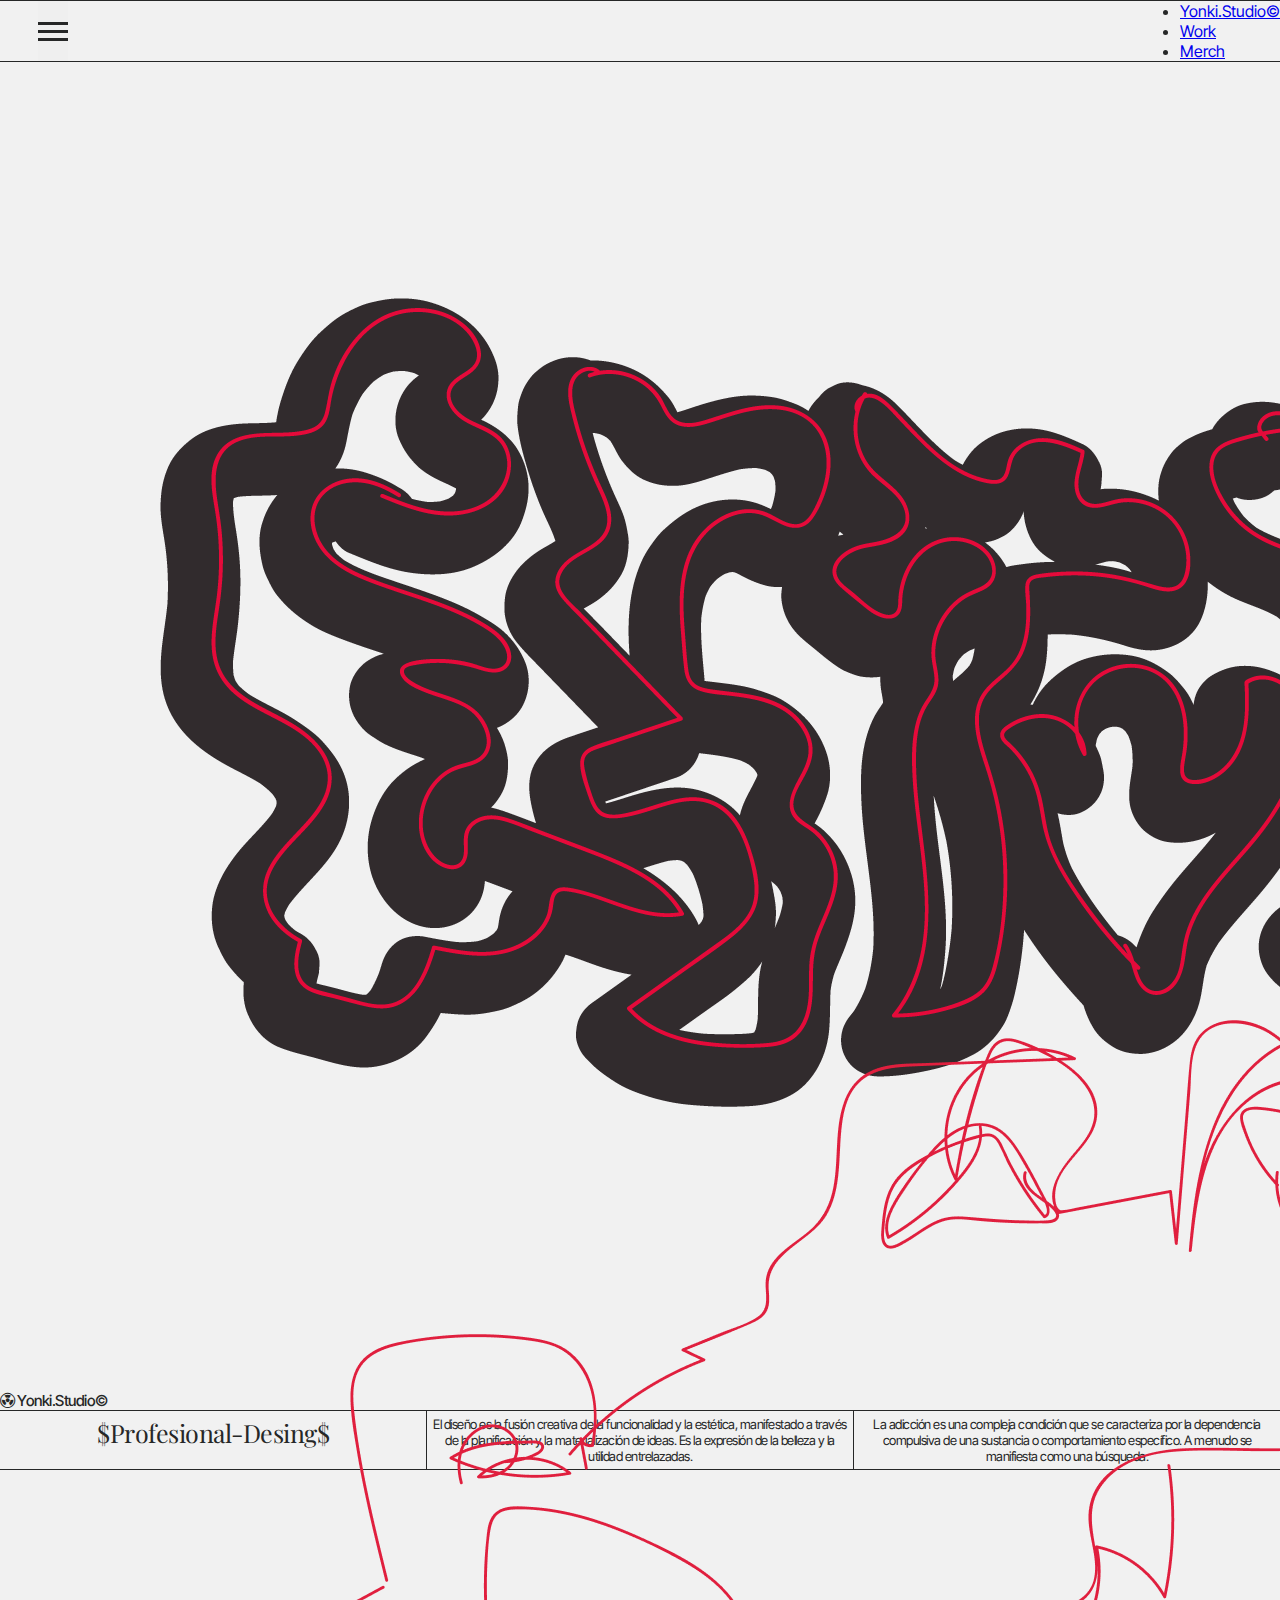
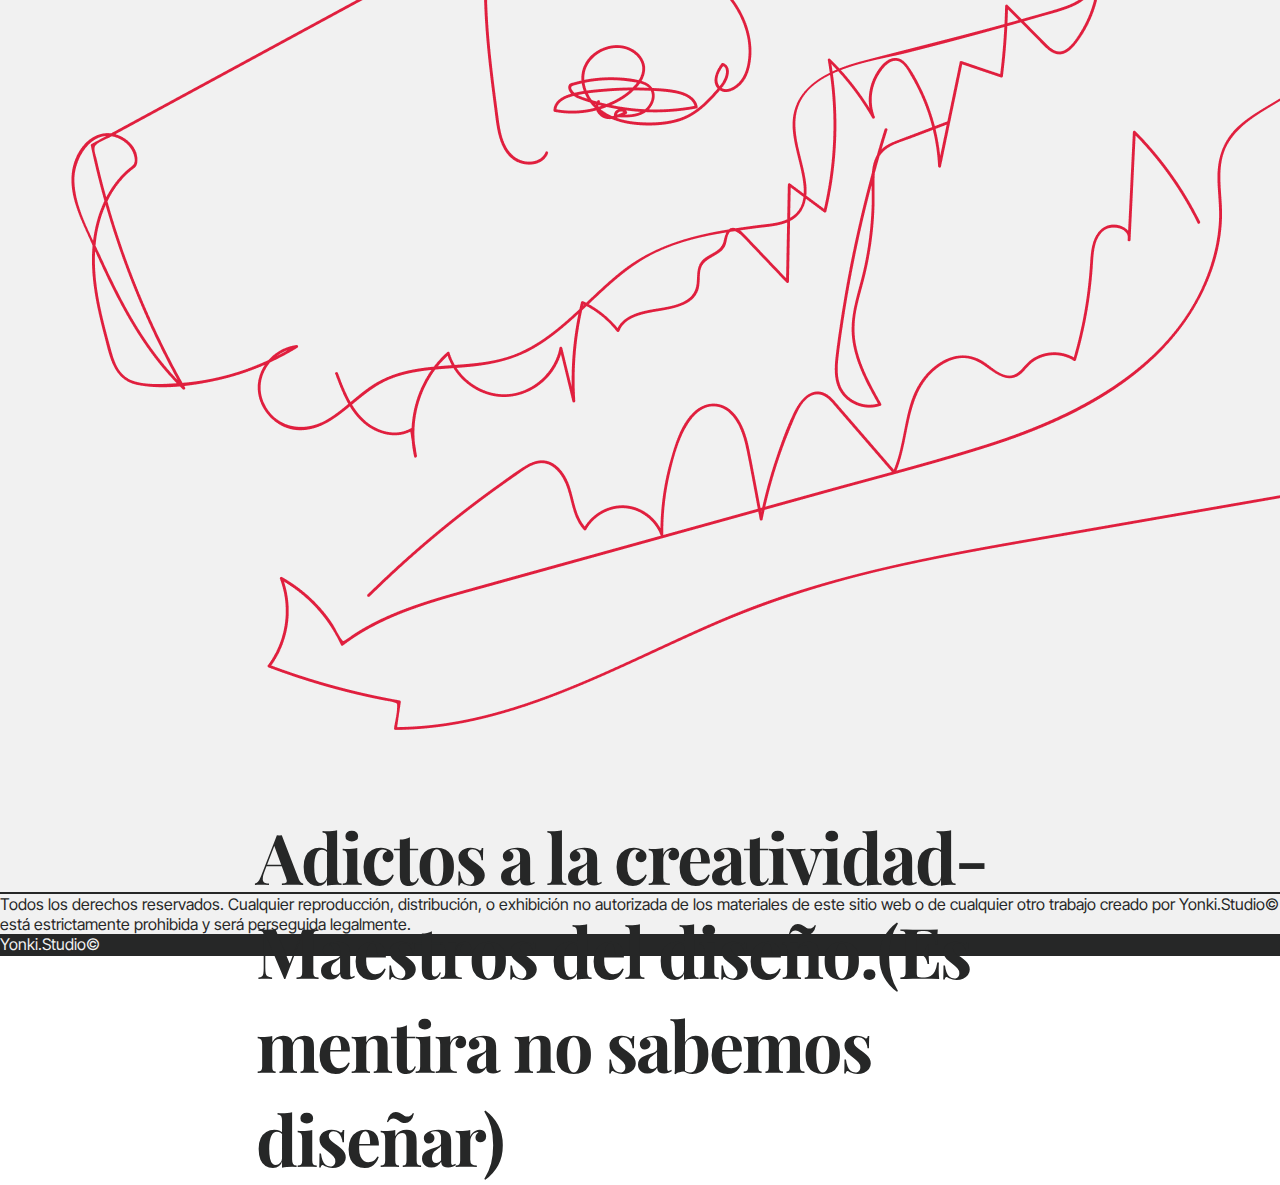
<file: index.html>
<!DOCTYPE html>
<html lang="es">

<head>
  <meta charset="UTF-8">
  <meta name="viewport" content="width=device-width, initial-scale=1.0">
  <title>Document</title>
  <link href="https://cdn.jsdelivr.net/npm/bootstrap@5.3.2/dist/css/bootstrap.min.css" rel="stylesheet"
    integrity="sha384-T3c6CoIi6uLrA9TneNEoa7RxnatzjcDSCmG1MXxSR1GAsXEV/Dwwykc2MPK8M2HN" crossorigin="anonymous">
  <link rel="stylesheet" href="Styles/styles.css">
  <link rel="stylesheet" href="https://cdn.jsdelivr.net/npm/bootstrap-icons@1.11.1/font/bootstrap-icons.css">
</head>

<body>

  <!-- MENÚ HAMBURGUESA -->
  <nav class="navbar navbar-expand-lg navbar-light bg-light fixed-top">
    <div class="container-fluid">
      <button class="navbar-toggler collapsed" type="button" data-bs-toggle="collapse"
        data-bs-target="#navbarSupportedContent" aria-controls="navbarSupportedContent" aria-expanded="false"
        aria-label="Toggle navigation">
        <span class="toggler-icon top-bar"></span>
        <span class="toggler-icon middle-bar"></span>
        <span class="toggler-icon bottom-bar"></span>
      </button>
      <div class="collapse navbar-collapse" id="navbarSupportedContent">
        <ul class="navbar-nav me-auto mb-2 mb-lg-0">
          <li class="nav-item">
            <a class="nav-link active" aria-current="page" href="index.html">Yonki.Studio©</a>
          </li>
          <li class="nav-item">
            <a class="nav-link active" aria-current="page" href="Work.html">Work</a>
          </li>
          <li class="nav-item">
            <a class="nav-link active" aria-current="page" href="Merch.html">Merch</a>
          </li>
        </ul>
      </div>
    </div>
  </nav>
  <!-- MENÚ HAMBURGUESA -->


  <header>

    <div>
      <img src="Imgs\Yonki.Studio_Mesa de trabajo 1.png" class="img-fluid" alt="">
    </div>
    <div>
      <h3 class="text-center">
        <i class="bi bi-radioactive"></i>
        Yonki.Studio©
      </h3>
    </div>
    <div class="container-fluid infoheader">
      <div class="box box1">$Profesional-Desing$</div>
      <div class="box box3">
        El diseño es la fusión creativa de la funcionalidad y la estética, manifestado a través de la planificación y la
        materialización de ideas. Es la expresión de la belleza y la utilidad entrelazadas.</div>
      <div class="box box2">
        La adicción es una compleja condición que se caracteriza por la dependencia compulsiva de una sustancia o
        comportamiento específico. A menudo se manifiesta como una búsqueda.</div>
    </div>
  </header>
  <section class="Slogan">
    <img src="Imgs/Crocodile.png" class="img-fluid" alt="">
    <h1 class="text-center">Adictos a la creatividad-Maestros del diseño.(Es mentira no sabemos diseñar)</h1>
  </section>

  <footer>
    <footer class="text-center">

      <div class="container p-4 pb-0">

        <section class="interiorfooter">
          <p class="d-flex justify-content-center align-items-center">
            <span class="me-3">Todos los derechos reservados. Cualquier reproducción, distribución, o exhibición no
              autorizada de los materiales de este sitio web o de cualquier otro trabajo creado por Yonki.Studio© está
              estrictamente prohibida y será perseguida legalmente.</span>
          </p>
        </section>

      </div>
      <div class="text-center p-3 footer2">
        Yonki.Studio©
      </div>

    </footer>

  </footer>
  <script src="https://cdn.jsdelivr.net/npm/bootstrap@5.3.2/dist/js/bootstrap.bundle.min.js"
    integrity="sha384-C6RzsynM9kWDrMNeT87bh95OGNyZPhcTNXj1NW7RuBCsyN/o0jlpcV8Qyq46cDfL"
    crossorigin="anonymous"></script>
</body>

</html>
</file>
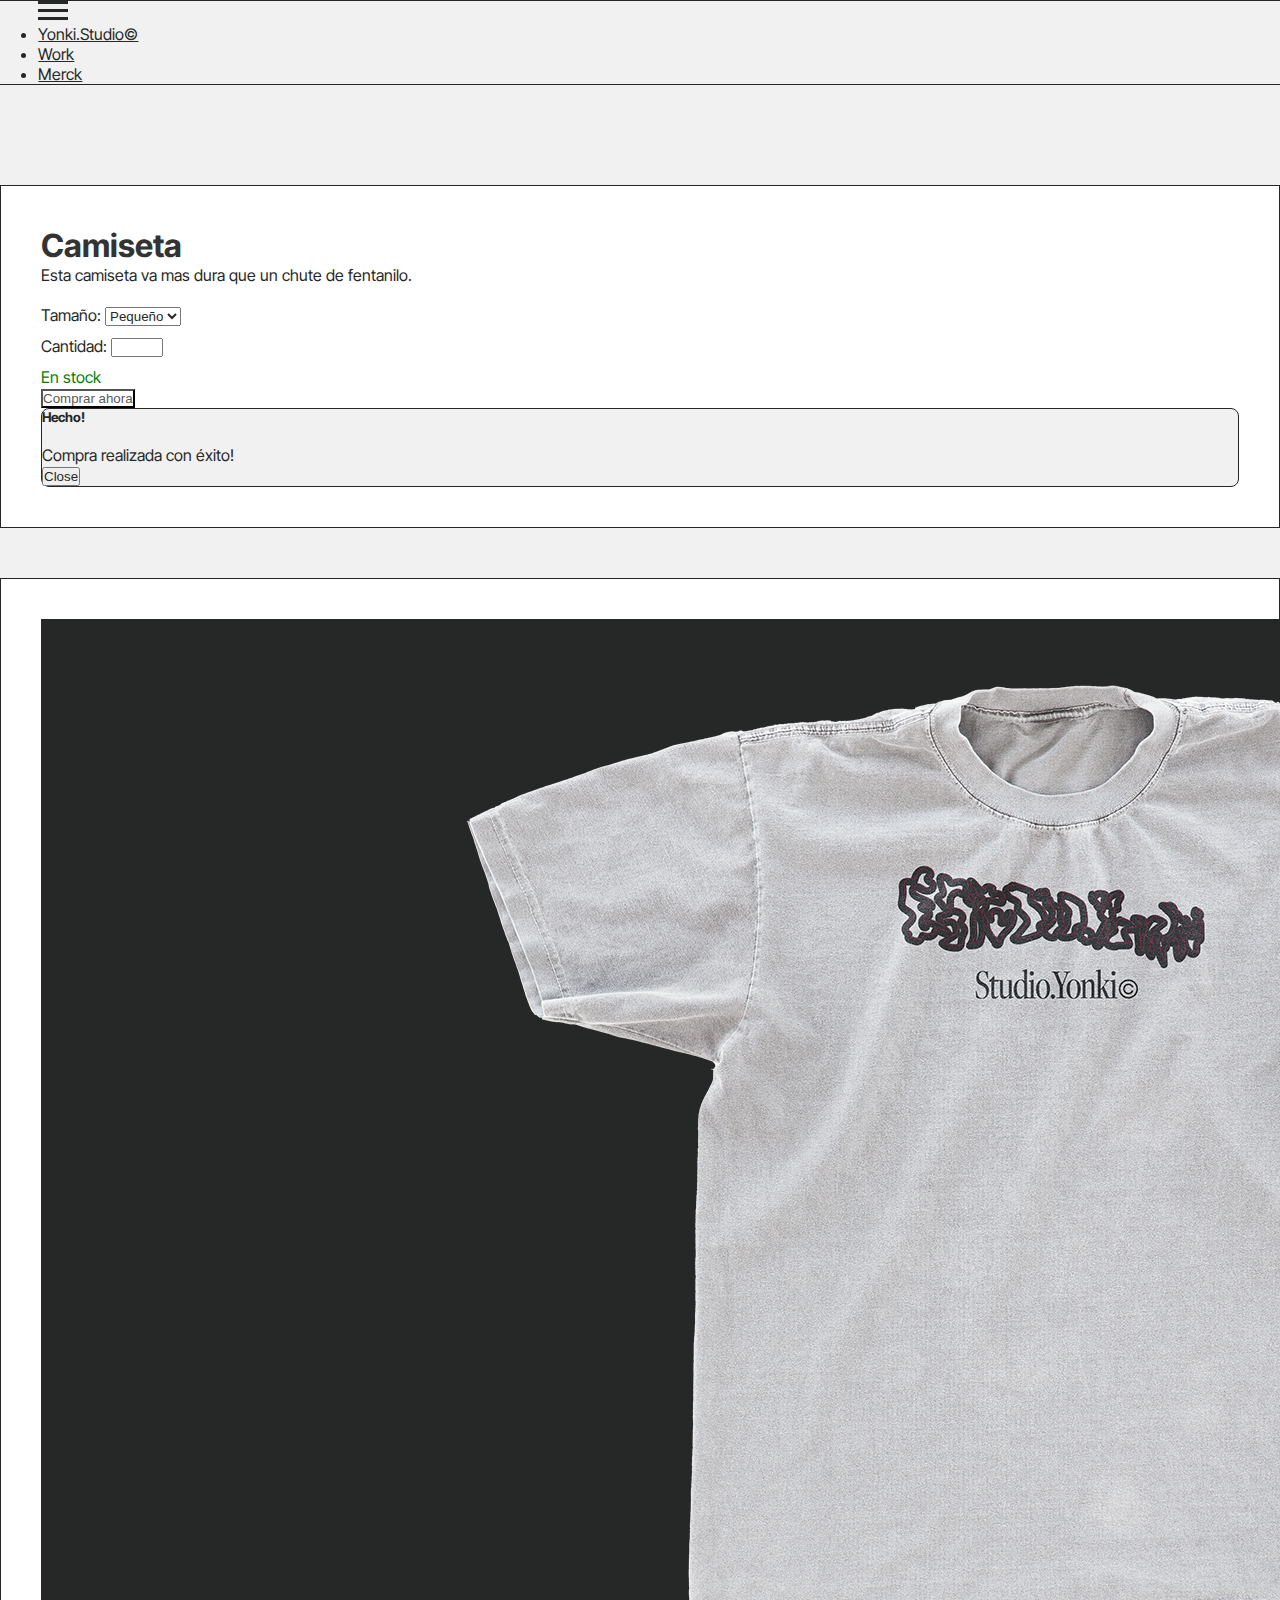
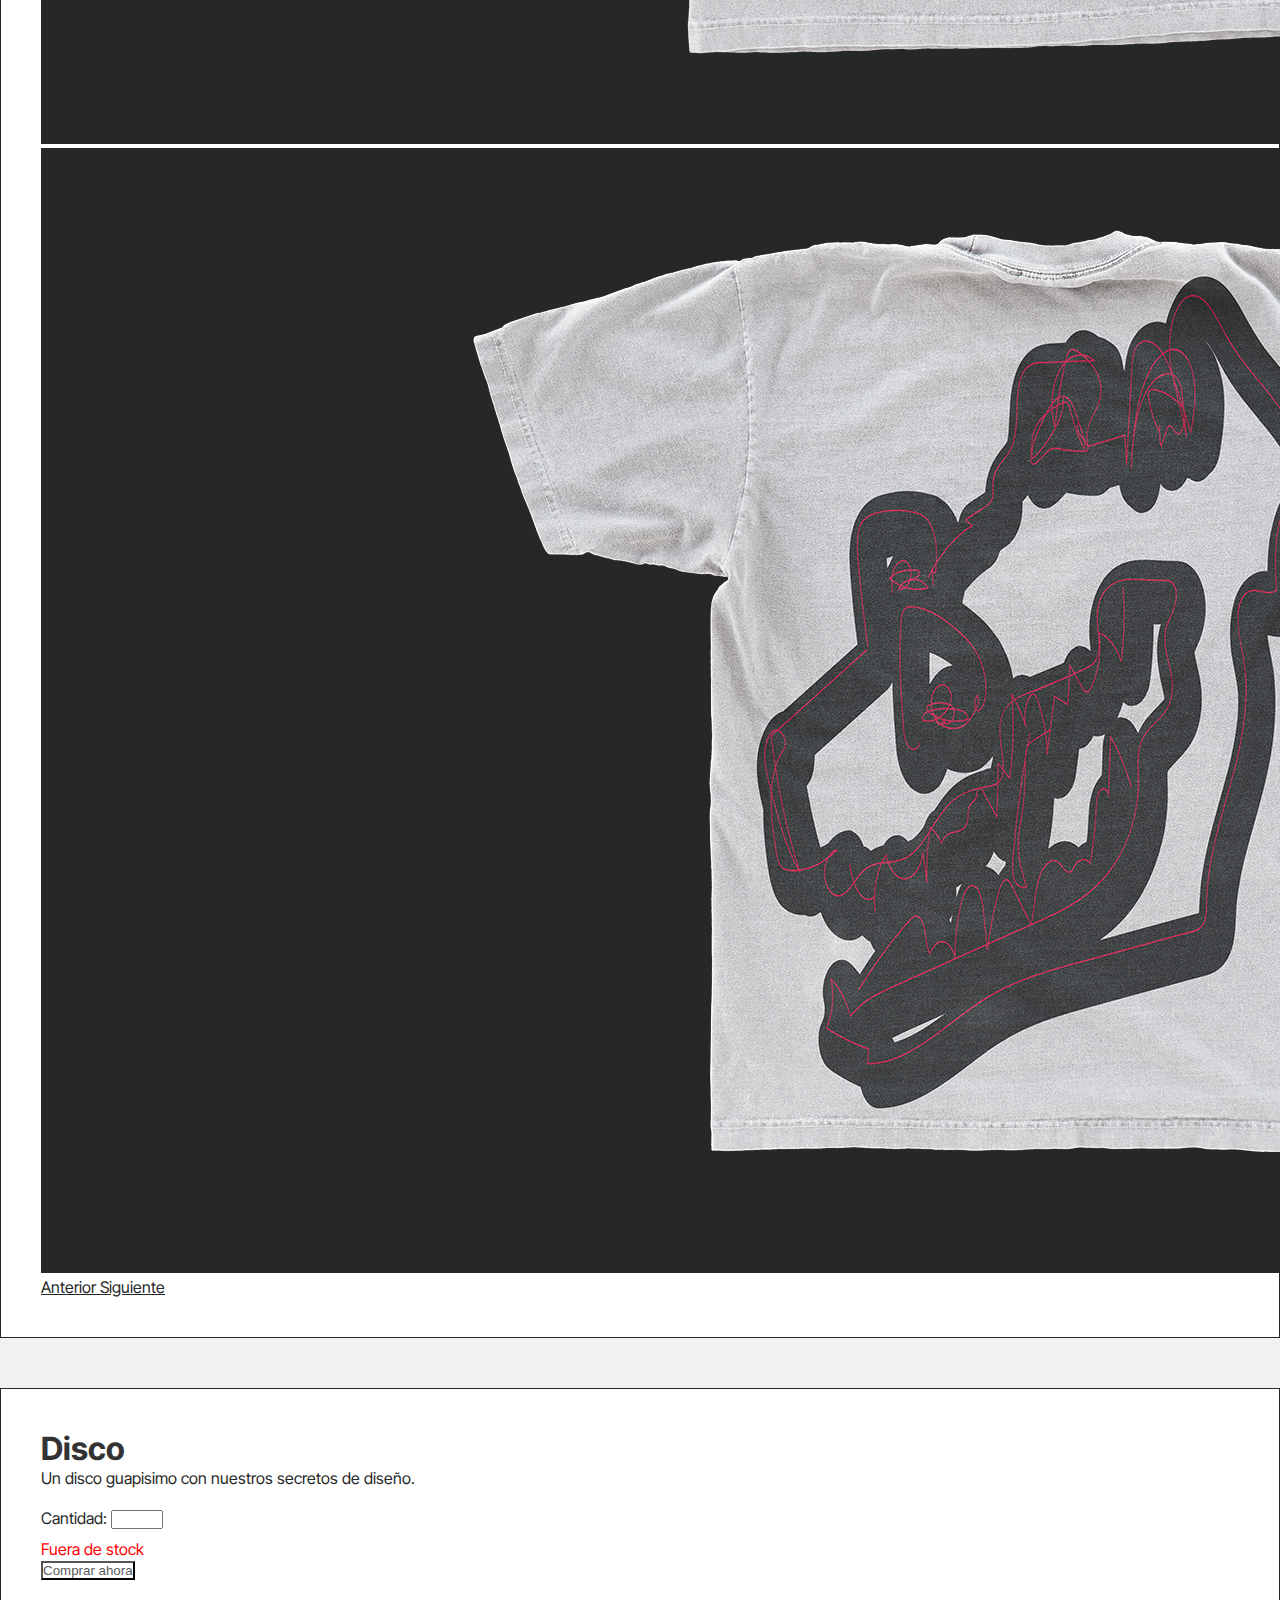
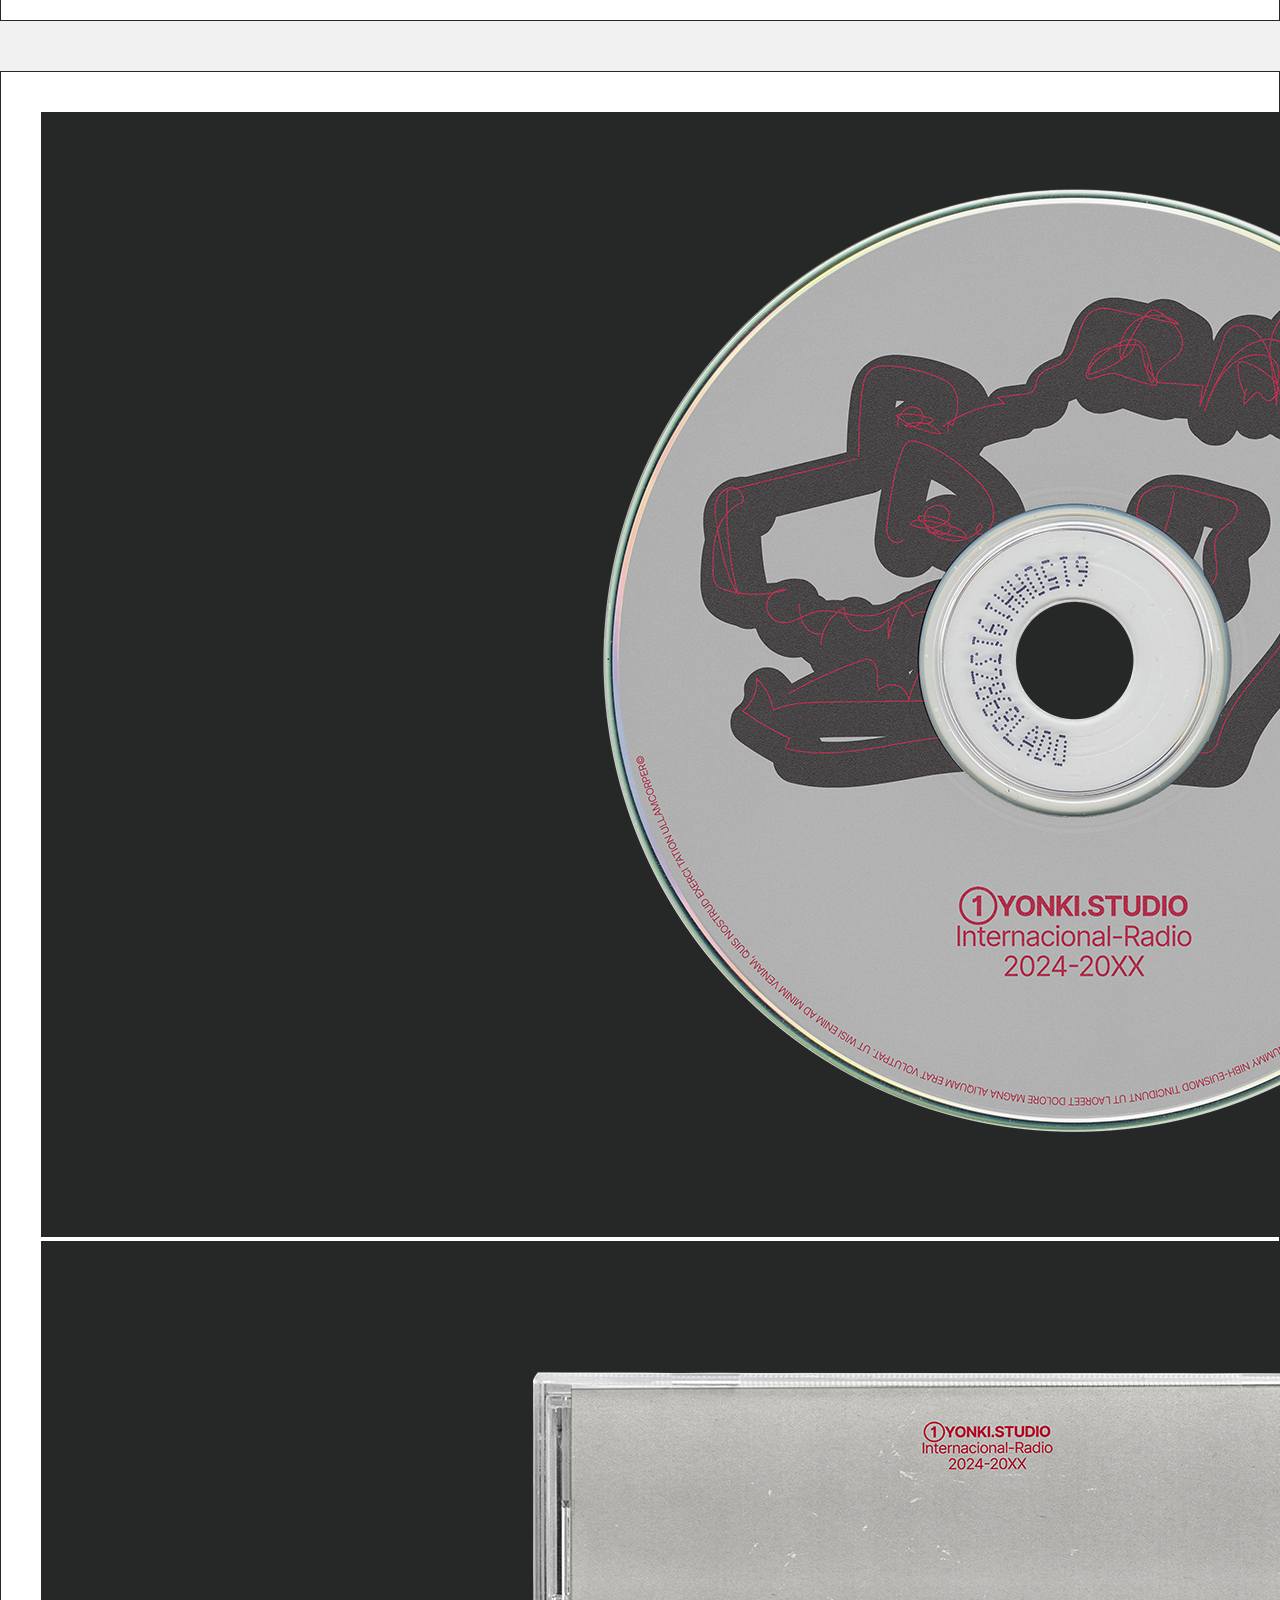
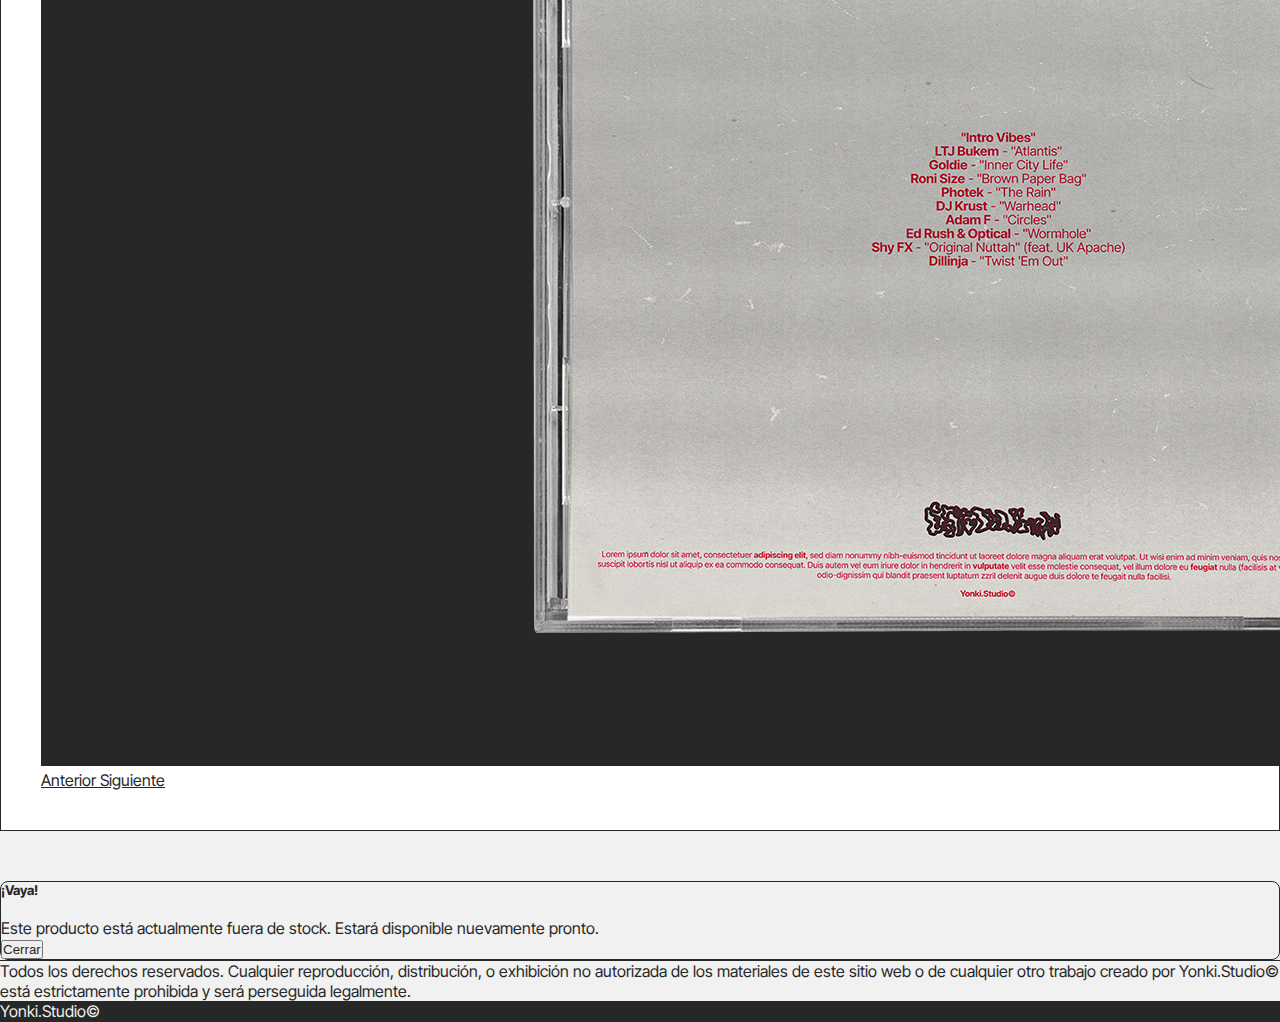
<file: Merch.html>
<!DOCTYPE html>
<html lang="es">

<head>
    <meta charset="UTF-8">
    <meta name="viewport" content="width=device-width, initial-scale=1.0">
    <title>Document</title>
    <link href="https://cdn.jsdelivr.net/npm/bootstrap@5.3.2/dist/css/bootstrap.min.css" rel="stylesheet"
        integrity="sha384-T3c6CoIi6uLrA9TneNEoa7RxnatzjcDSCmG1MXxSR1GAsXEV/Dwwykc2MPK8M2HN" crossorigin="anonymous">
    <link rel="stylesheet" href="Styles/Merch.css">
    <link rel="stylesheet" href="https://cdn.jsdelivr.net/npm/bootstrap-icons@1.11.1/font/bootstrap-icons.css">
</head>

<body>
    <!-- MENÚ HAMBURGUESA -->
    <nav class="navbar navbar-expand-lg navbar-light bg-light fixed-top">
        <div class="container-fluid">
            <button class="navbar-toggler collapsed" type="button" data-bs-toggle="collapse"
                data-bs-target="#navbarSupportedContent" aria-controls="navbarSupportedContent" aria-expanded="false"
                aria-label="Toggle navigation">
                <span class="toggler-icon top-bar"></span>
                <span class="toggler-icon middle-bar"></span>
                <span class="toggler-icon bottom-bar"></span>
            </button>
            <div class="collapse navbar-collapse" id="navbarSupportedContent">
                <ul class="navbar-nav me-auto mb-2 mb-lg-0">
                    <li class="nav-item">
                        <a class="nav-link active" aria-current="page" href="index.html">Yonki.Studio©</a>
                    </li>
                    <li class="nav-item">
                        <a class="nav-link active" aria-current="page" href="work.html">Work</a>
                    </li>
                    <li class="nav-item">
                        <a class="nav-link active" aria-current="page" href="Merch.html">Merck</a>
                    </li>
                </ul>
            </div>
        </div>
    </nav>
    <!-- MENÚ HAMBURGUESA -->

    <header>
        <div class="container mt-5">
            <div class="row flex-column-reverse flex-lg-row">
                <div class="col-lg-6 col-md-12">
                    <!-- camiseta -->
                    <h2>Camiseta</h2>

                    <!-- Descripción del producto -->
                    <div class="product-description">
                        <p>Esta camiseta va mas dura que un chute de fentanilo.</p>
                    </div>

                    <!-- Selector de talla -->
                    <div class="size-picker mb-3">
                        <label for="size">Tamaño:</label>
                        <select id="size" name="size" class="form-select">
                            <option value="small">Pequeño</option>
                            <option value="medium">Mediano</option>
                            <option value="large">Grande</option>
                        </select>
                    </div>

                    <!-- Entrada de cantidad -->
                    <div class="quantity-input mb-3">
                        <label for="quantity">Cantidad:</label>
                        <input type="number" id="quantity" name="quantity" min="1" max="10" class="form-control">
                    </div>

                    <!-- Información stock -->
                    <div class="in-stock mb-3">
                        <p>En stock</p>
                    </div>

                    <div class="button">
                        <!-- Boton -->
                        <button type="button" class="btn btn-primary"> Comprar ahora</button>
                    </div>

                    <!-- Modal -->
                    <div class="modal fade" id="myModal" tabindex="-1" aria-labelledby="exampleModalLabel"
                        aria-hidden="true">
                        <div class="modal-dialog">
                            <div class="modal-content">
                                <div class="modal-header">
                                    <h5 class="modal-title" id="exampleModalLabel">Hecho!</h5>
                                    <button type="button" class="btn-close" data-bs-dismiss="modal"
                                        aria-label="Close"></button>
                                </div>
                                <div class="modal-body">
                                    Compra realizada con éxito!
                                </div>
                                <div class="modal-footer">
                                    <button type="button" class="btn btn-secondary"
                                        data-bs-dismiss="modal">Close</button>
                                </div>
                            </div>
                        </div>
                    </div>
                </div>
                <div class="col-lg-6 col-md-12 order-1 order-lg-2">
                    <!-- Galería de productos -->
                    <div id="myCarousel" class="carousel slide" data-bs-ride="carousel">
                        <div class="carousel-inner">
                            <div class="carousel-item active">
                                <img src="Imgs\Merch\Camiseta_Merch_Espalda.png" class="d-block w-100    mx-auto"
                                    alt="...">
                            </div>
                            <div class="carousel-item">
                                <img src="Imgs\Merch\Camiseta_Merch_Frente.png" class="d-block w-100 mx-auto" alt="...">
                            </div>
                        </div>
                        <a class="carousel-control-prev" href="#myCarousel" role="button" data-bs-slide="prev">
                            <span class="carousel-control-prev-icon" aria-hidden="true"></span>
                            <span class="visually-hidden">Anterior</span>
                        </a>
                        <a class="carousel-control-next" href="#myCarousel" role="button" data-bs-slide="next">
                            <span class="carousel-control-next-icon" aria-hidden="true"></span>
                            <span class="visually-hidden">Siguiente</span>
                        </a>
                    </div>
                </div>
            </div>

            <!--disco -->
            <div class="row flex-column-reverse flex-lg-row">
                <div class="col-lg-6 col-md-12">

                    <h2 class="product-title">Disco</h2>

                    <div class="product-description">
                        <p>Un disco guapisimo con nuestros secretos de diseño.</p>
                    </div>

                    <!-- Entrada de cantidad -->
                    <div class="quantity-input mb-3">
                        <label for="quantity2">Cantidad:</label>
                        <input type="number" id="quantity2" name="quantity2" min="1" max="10" class="form-control">
                    </div>

                    <div class="out-stock mb-3">
                        <p>Fuera de stock</p>
                    </div>


                    <button type="button" class="btn btn-primary" id="buyNowButton2">Comprar ahora</button>

                </div>

                <div class="col-lg-6 col-md-12">
                    <!-- Carousel -->
                    <div id="myCarousel2" class="carousel slide" data-bs-ride="carousel">
                        <div class="carousel-inner">
                            <div class="carousel-item active">
                                <img src="Imgs\Merch\Work_01_01.png" class="d-block w-100 mx-auto" alt="...">
                            </div>
                            <div class="carousel-item">
                                <img src="Imgs\Merch\Merch_Disco_Carcasa.png" class="d-block w-100 mx-auto" alt="...">
                            </div>
                        </div>
                        <a class="carousel-control-prev" href="#myCarousel2" role="button" data-bs-slide="prev">
                            <span class="carousel-control-prev-icon" aria-hidden="true"></span>
                            <span class="visually-hidden">Anterior</span>
                        </a>
                        <a class="carousel-control-next" href="#myCarousel2" role="button" data-bs-slide="next">
                            <span class="carousel-control-next-icon" aria-hidden="true"></span>
                            <span class="visually-hidden">Siguiente</span>
                        </a>
                    </div>
                </div>

                <!-- MODAL DISCO -->
                <div class="modal fade" id="discoModal" tabindex="-1" aria-labelledby="discoModalLabel"
                    aria-hidden="true">
                    <div class="modal-dialog">
                        <div class="modal-content">
                            <div class="modal-header">
                                <h5 class="modal-title" id="discoModalLabel">¡Vaya!</h5>
                                <button type="button" class="btn-close" data-bs-dismiss="modal"
                                    aria-label="Close"></button>
                            </div>
                            <div class="modal-body">
                                Este producto está actualmente fuera de stock. Estará disponible nuevamente pronto.
                            </div>
                            <div class="modal-footer">
                                <button type="button" class="btn btn-secondary" data-bs-dismiss="modal">Cerrar</button>
                            </div>
                        </div>
                    </div>
                </div>



            </div>
    </header>






    <footer class="text-center">
        <div class="container p-4 pb-0">
            <section class="">
                <p class="d-flex justify-content-center align-items-center">
                    <span class="me-3">Todos los derechos reservados. Cualquier reproducción, distribución, o exhibición
                        no
                        autorizada de los materiales de este sitio web o de cualquier otro trabajo creado por
                        Yonki.Studio© está
                        estrictamente prohibida y será perseguida legalmente.</span>
                </p>
            </section>
        </div>

        <div class="text-center p-3 footer2">
            Yonki.Studio©
        </div>
    </footer>


    <script src="https://cdn.jsdelivr.net/npm/bootstrap@5.3.2/dist/js/bootstrap.bundle.min.js"
        integrity="sha384-C6RzsynM9kWDrMNeT87bh95OGNyZPhcTNXj1NW7RuBCsyN/o0jlpcV8Qyq46cDfL"
        crossorigin="anonymous"></script>
    <script src="js/merch.js"></script>
</body>

</html>
</file>
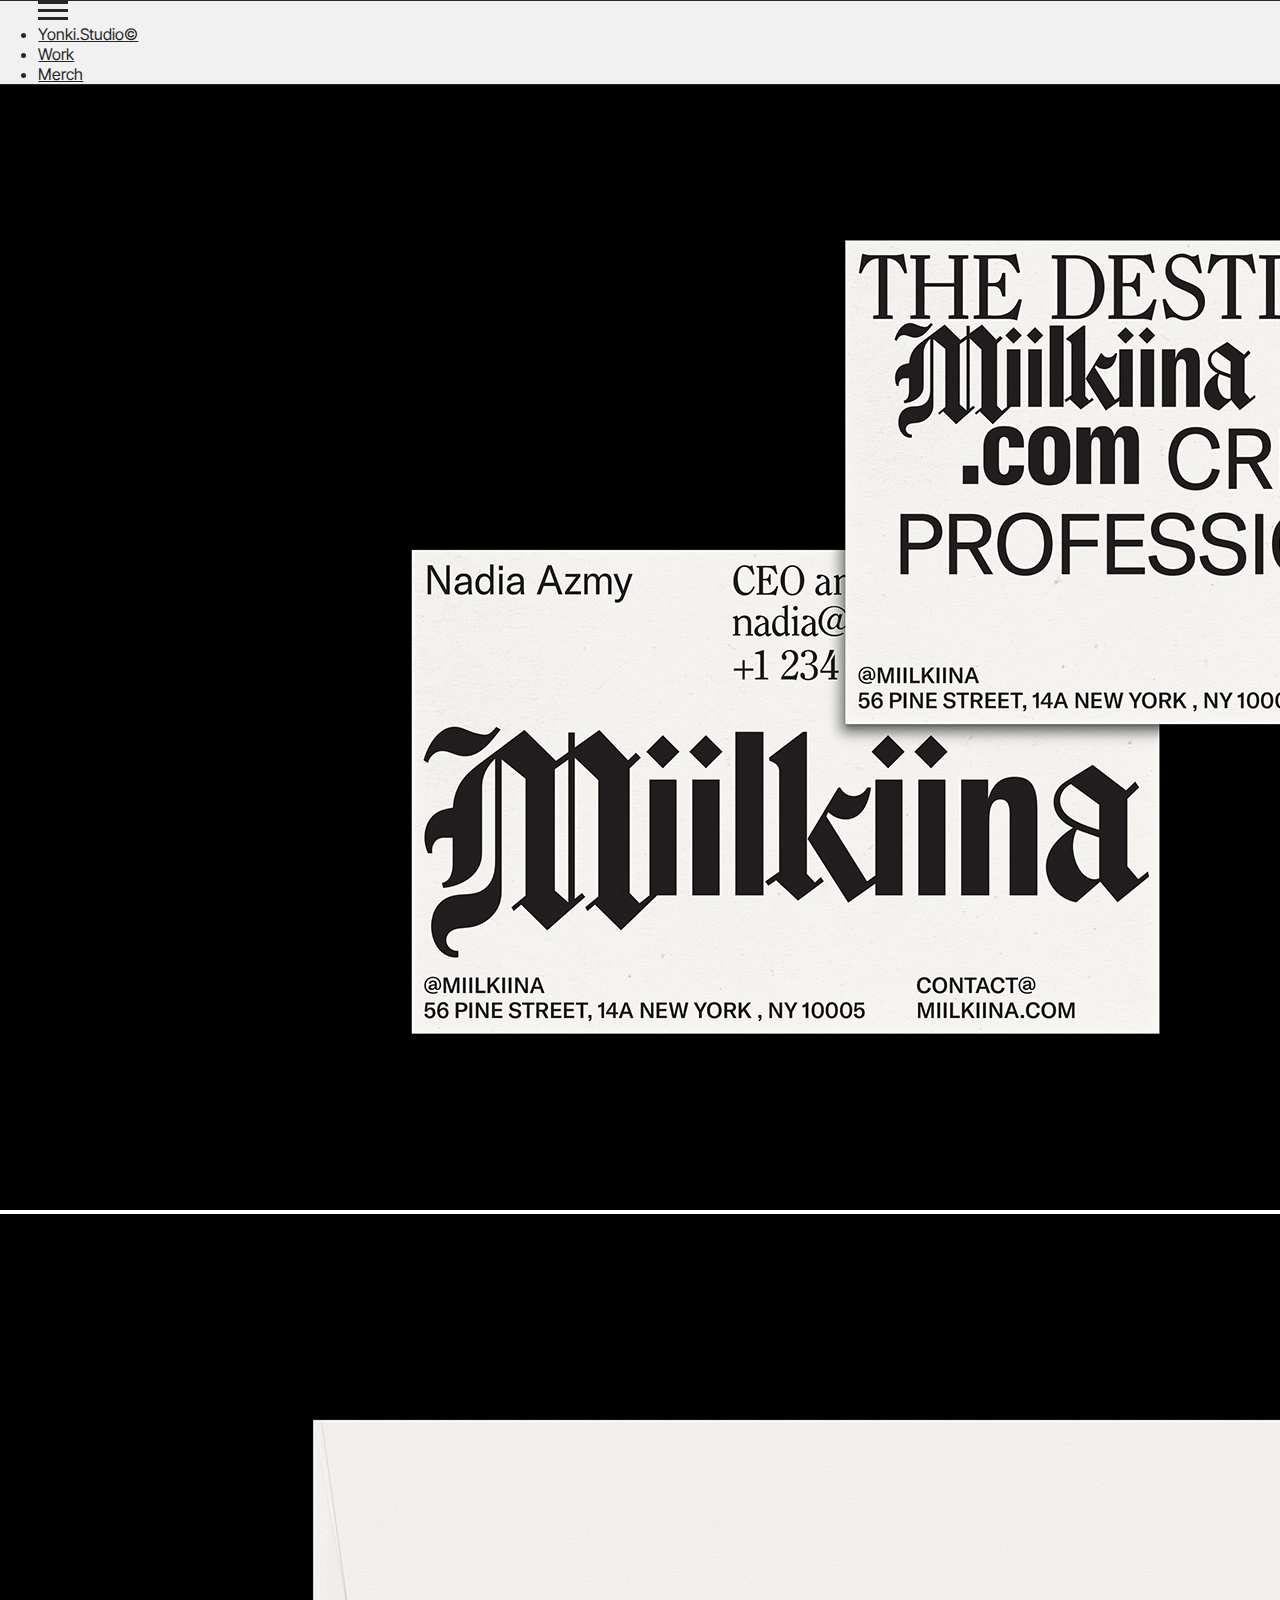
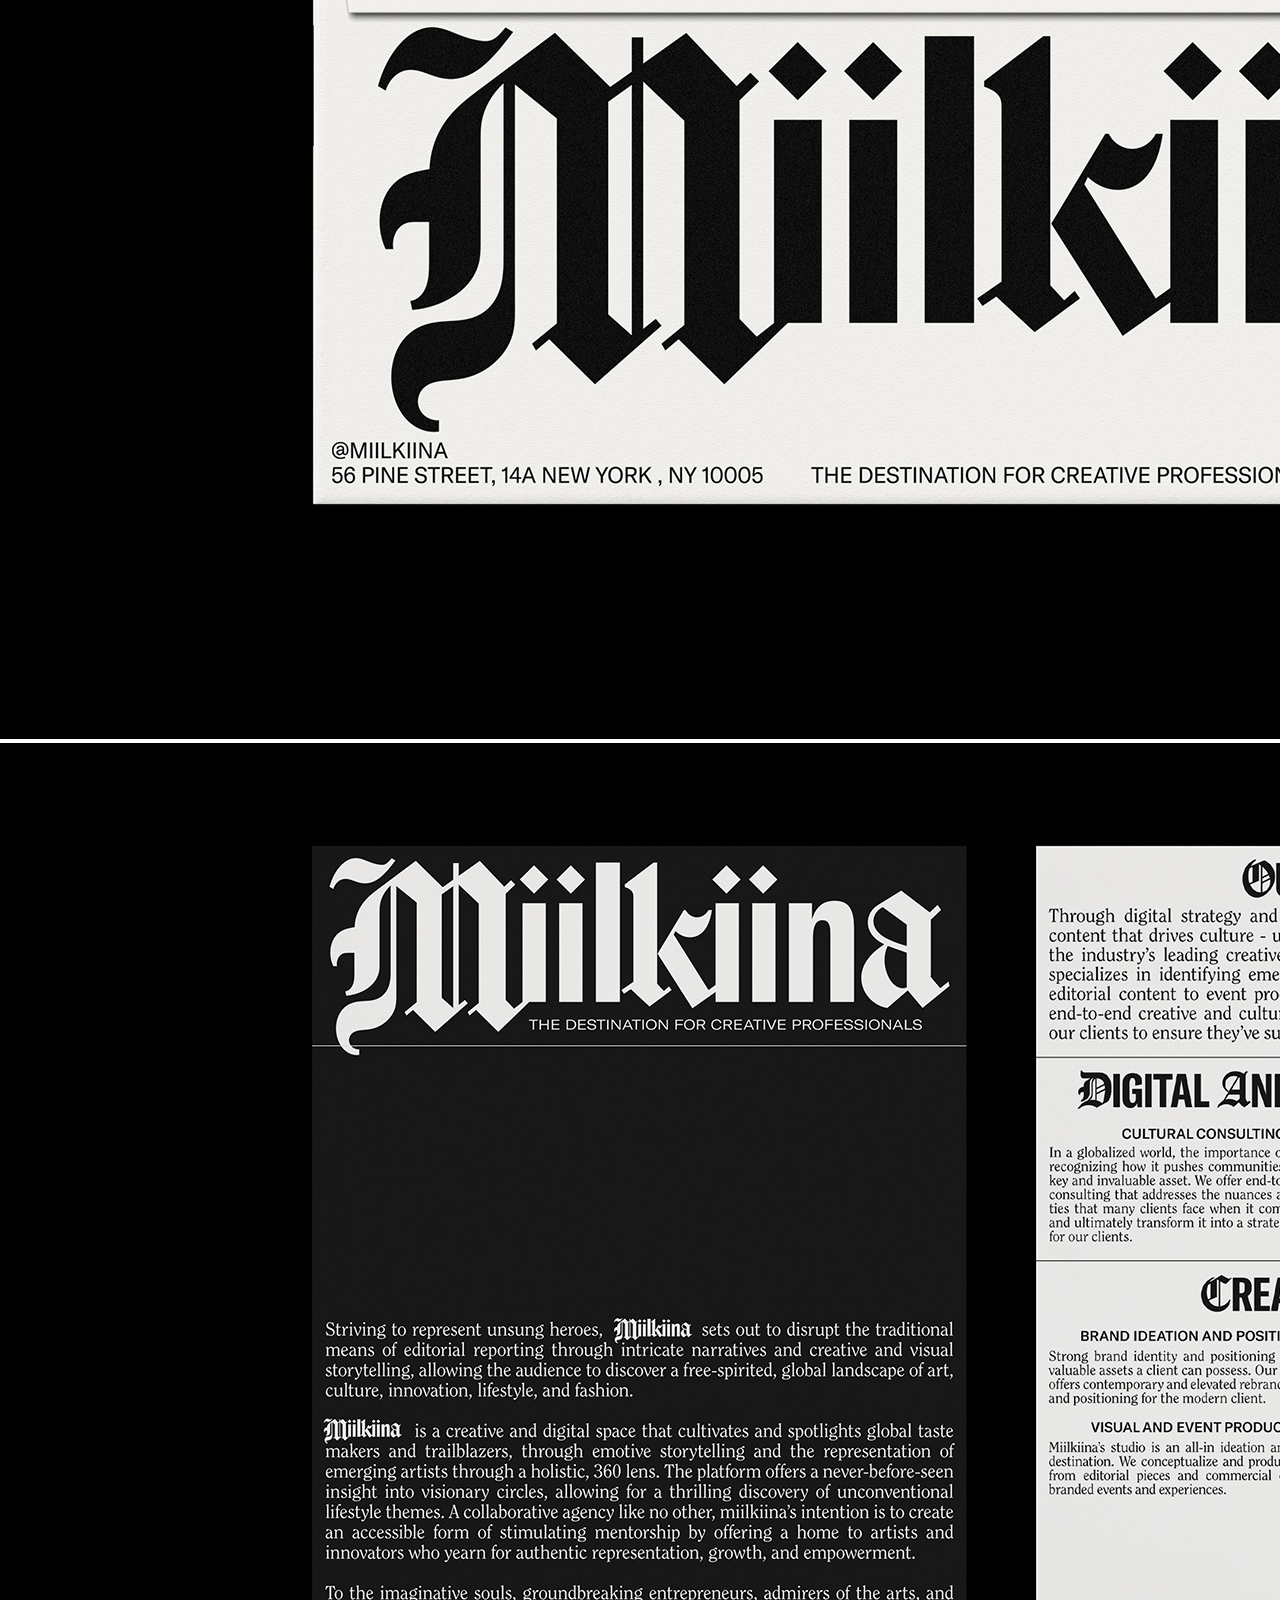
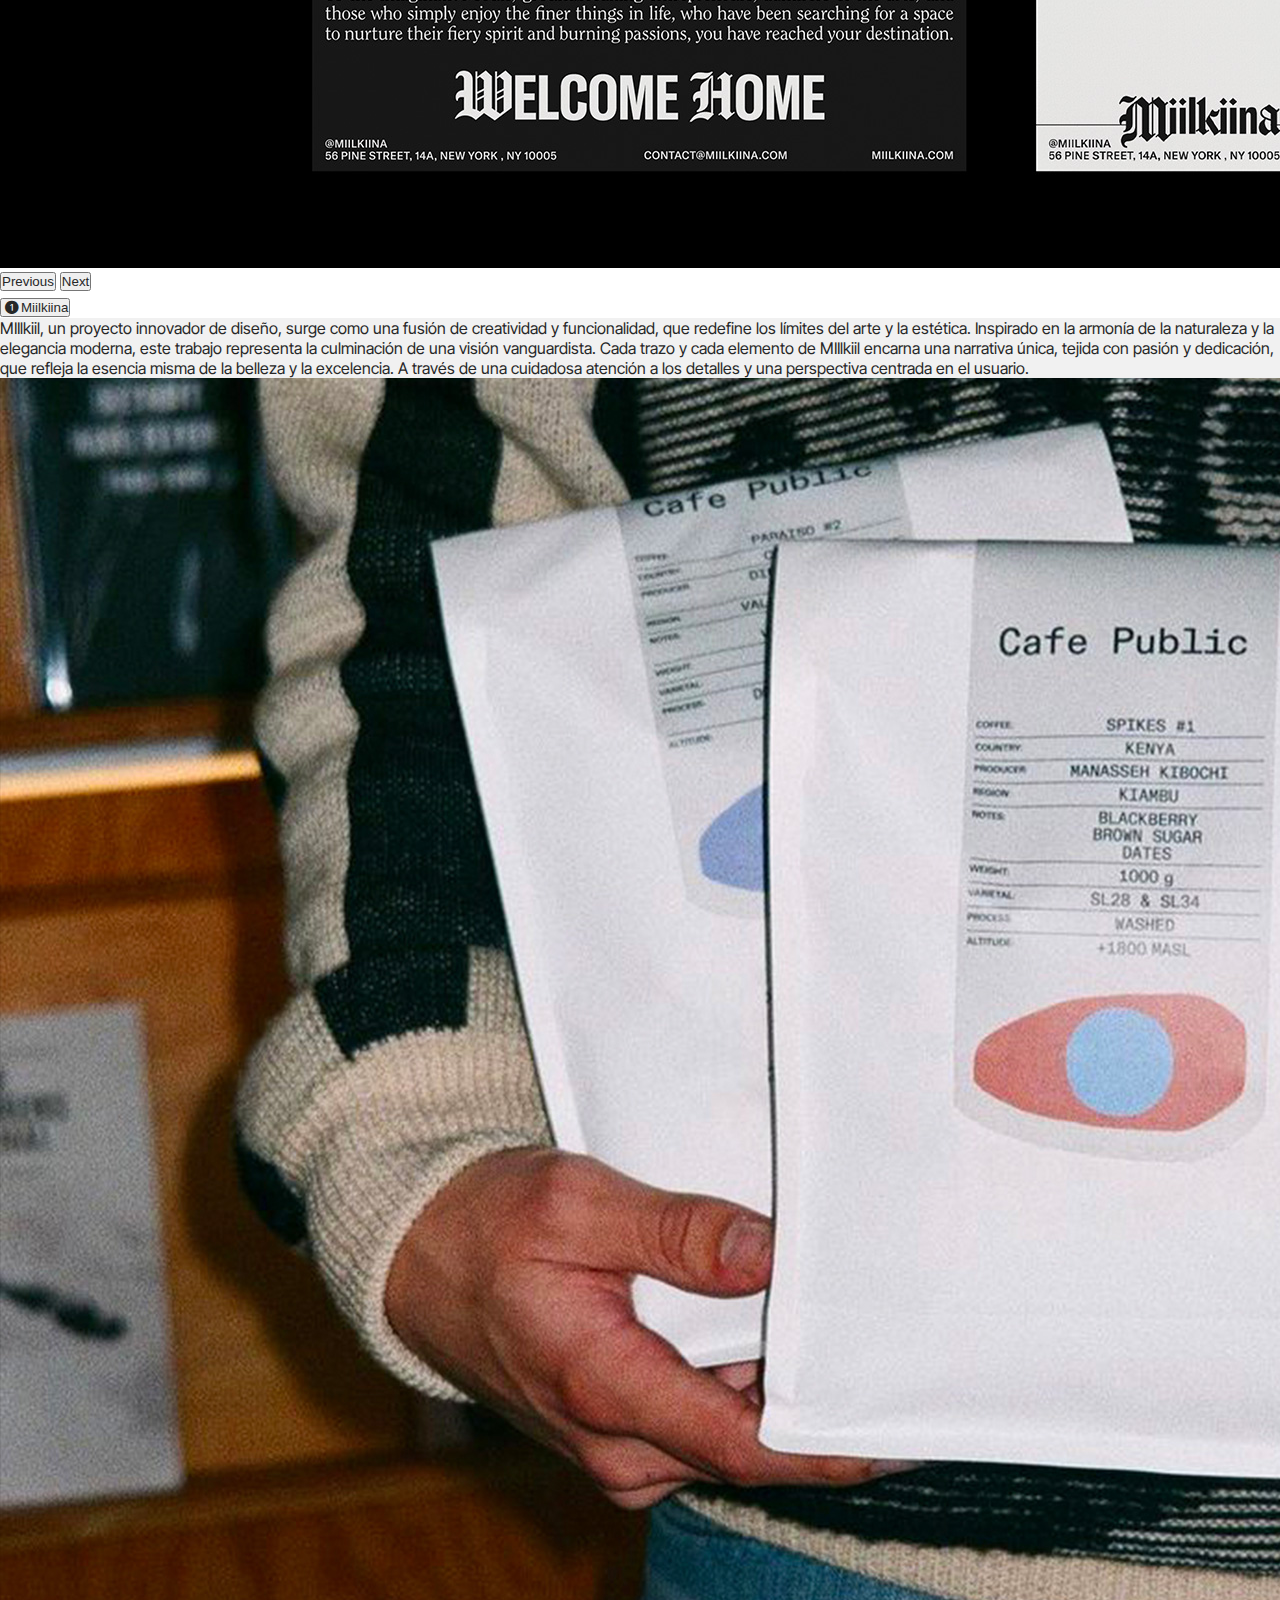
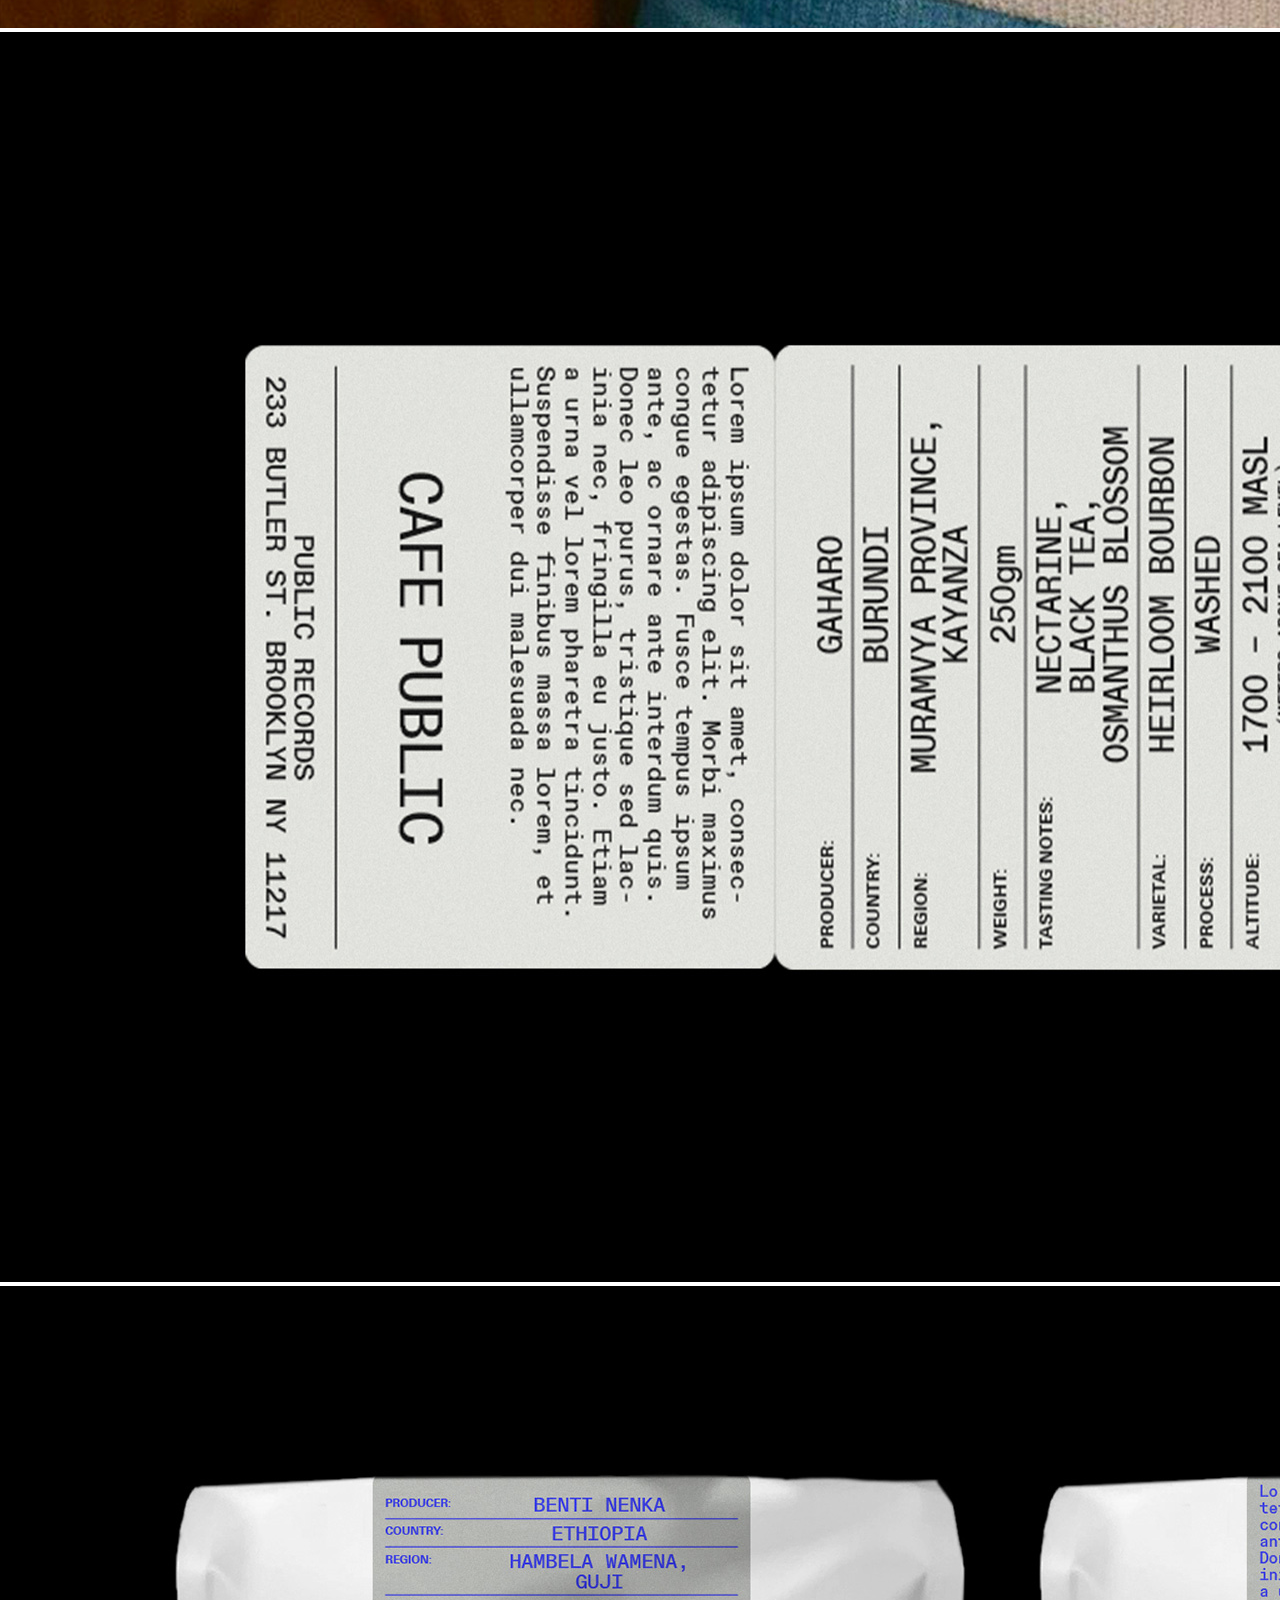
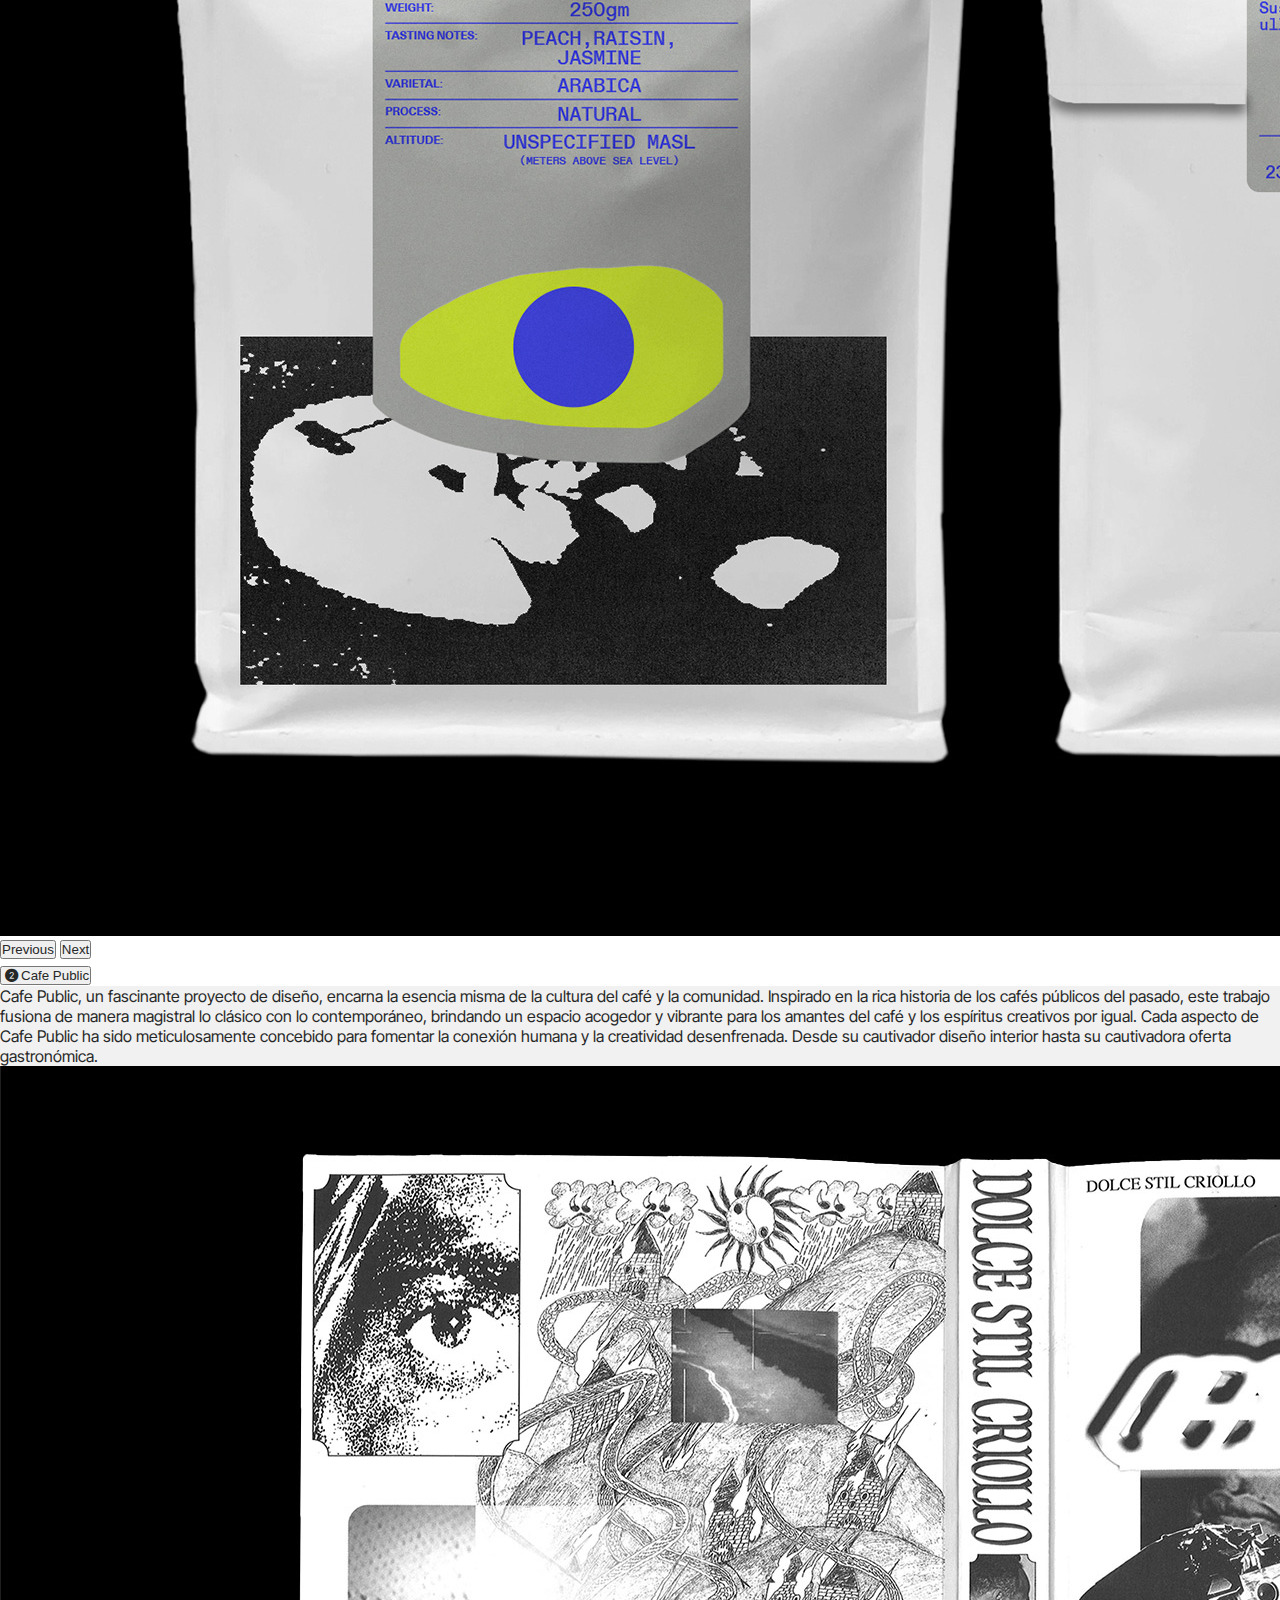
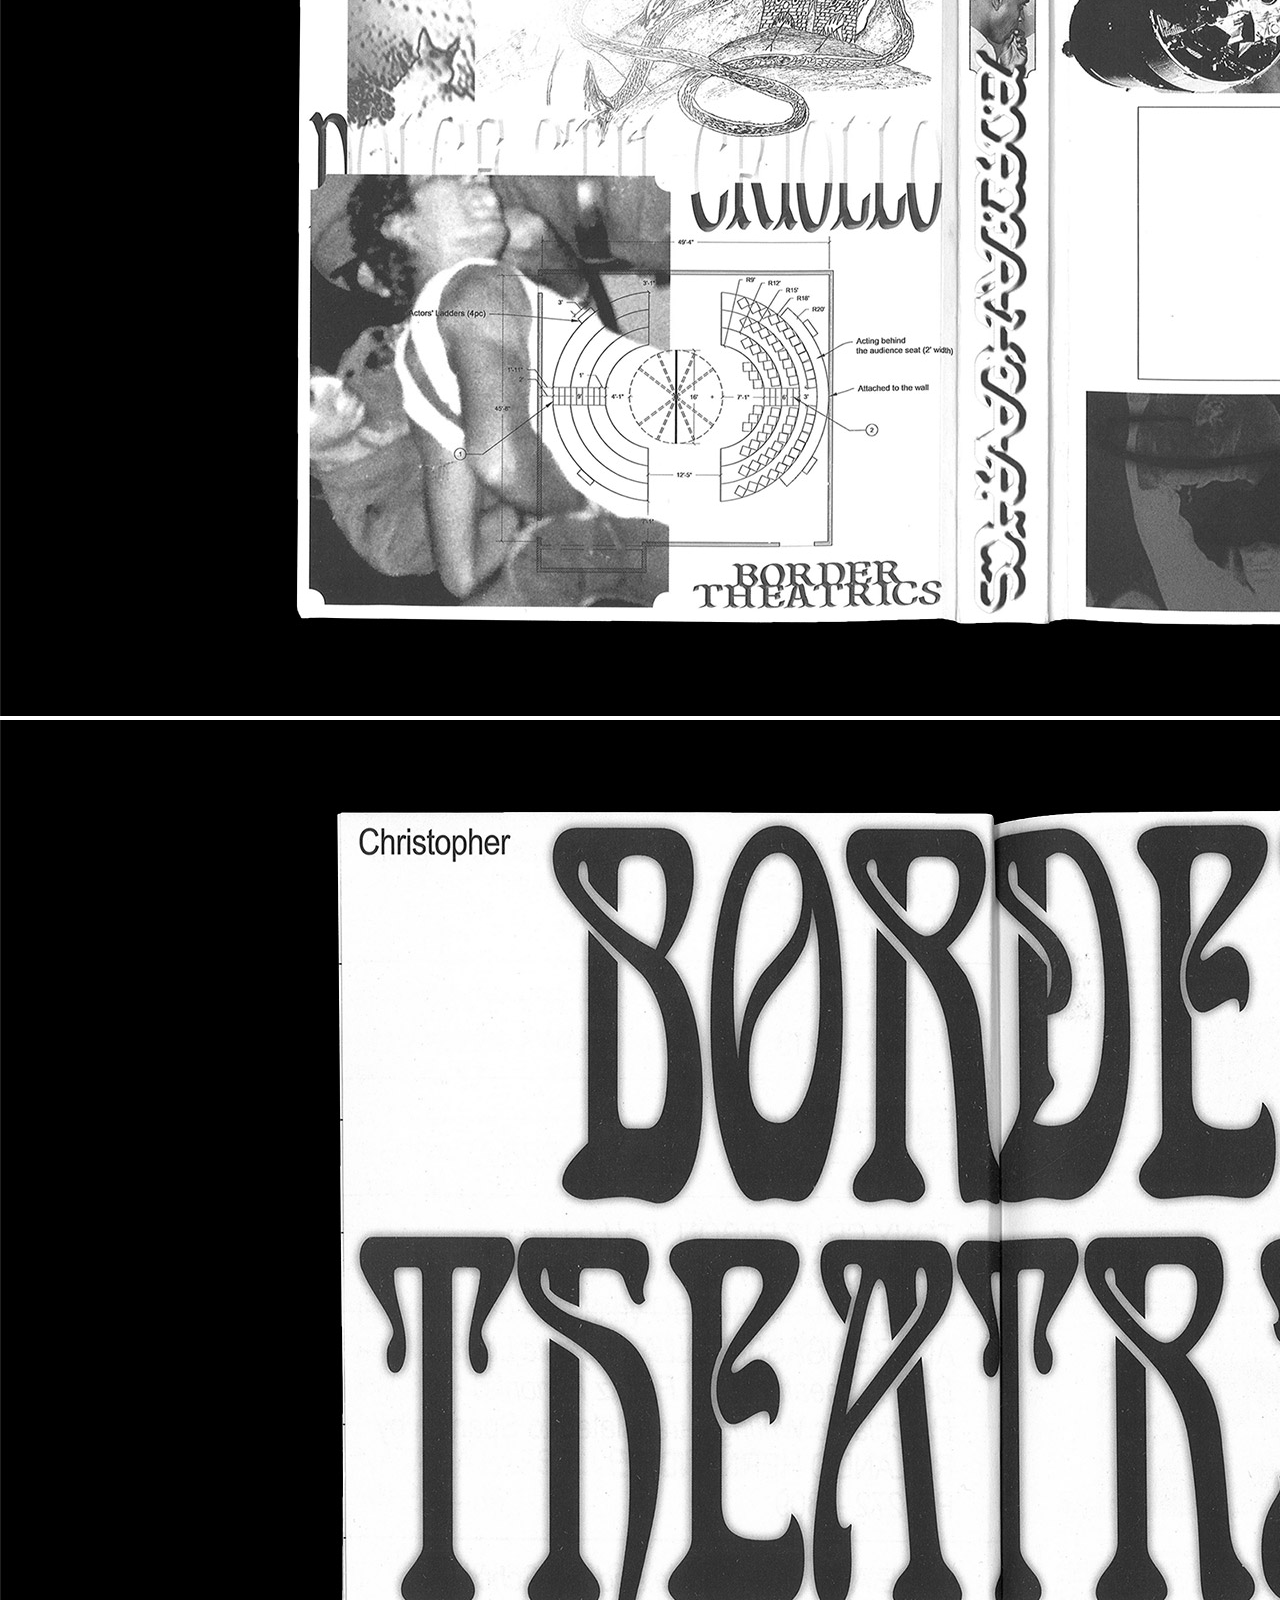
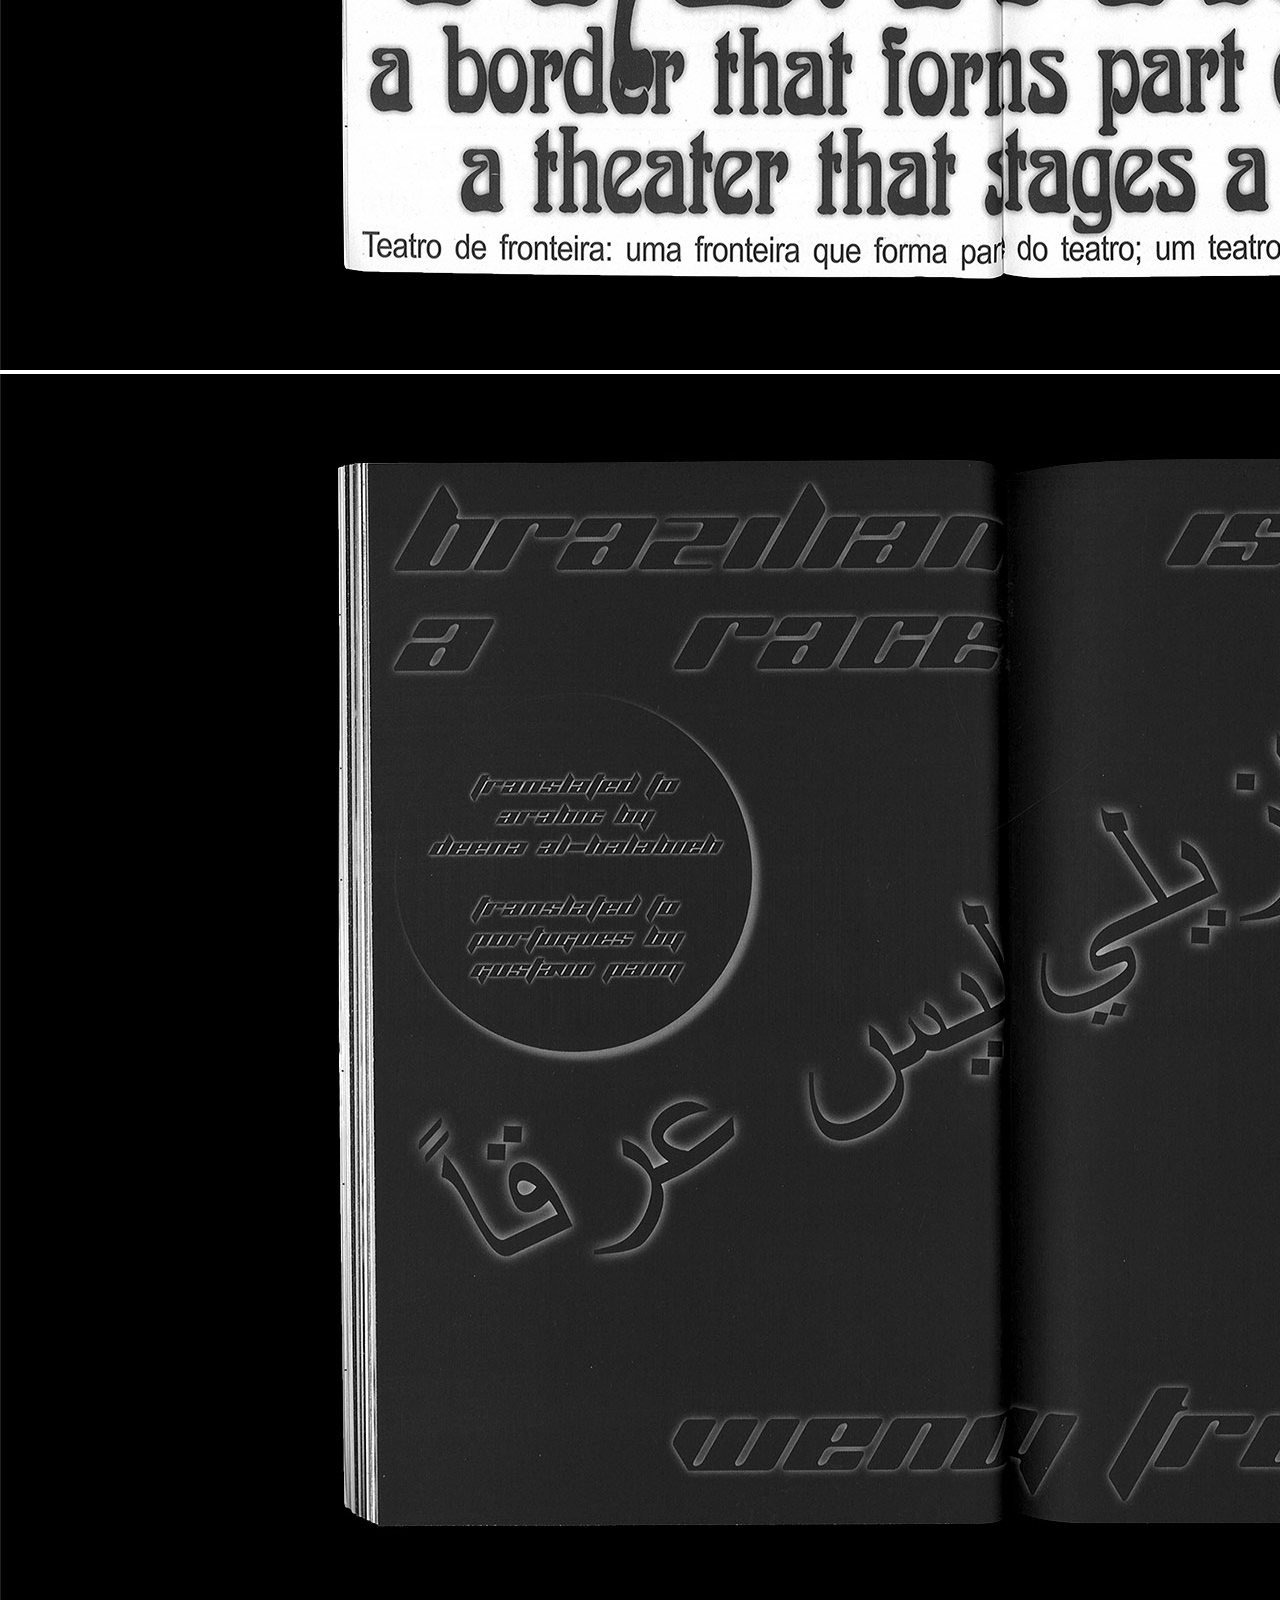
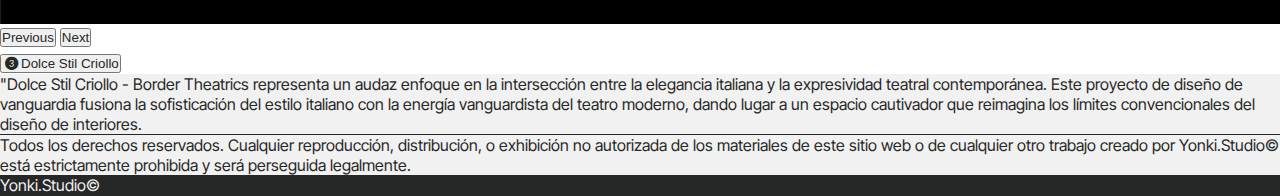
<file: Work.html>
<!DOCTYPE html>
<html lang="Es">

<head>
  <meta charset="UTF-8">
  <meta name="viewport" content="width=device-width, initial-scale=1.0">
  <title>Document</title>
  <link href="https://cdn.jsdelivr.net/npm/bootstrap@5.3.2/dist/css/bootstrap.min.css" rel="stylesheet"
    integrity="sha384-T3c6CoIi6uLrA9TneNEoa7RxnatzjcDSCmG1MXxSR1GAsXEV/Dwwykc2MPK8M2HN" crossorigin="anonymous">
  <link rel="stylesheet" href="Styles\Work.css">
  <link rel="stylesheet" href="https://cdn.jsdelivr.net/npm/bootstrap-icons@1.11.1/font/bootstrap-icons.css">
</head>

<body>

  <!-- MENÚ HAMBURGUESA -->
  <nav class="navbar navbar-expand-lg navbar-light bg-light fixed-top">
    <div class="container-fluid">
      <button class="navbar-toggler collapsed" type="button" data-bs-toggle="collapse"
        data-bs-target="#navbarSupportedContent" aria-controls="navbarSupportedContent" aria-expanded="false"
        aria-label="Toggle navigation">
        <span class="toggler-icon top-bar"></span>
        <span class="toggler-icon middle-bar"></span>
        <span class="toggler-icon bottom-bar"></span>
      </button>
      <div class="collapse navbar-collapse" id="navbarSupportedContent">
        <ul class="navbar-nav me-auto mb-2 mb-lg-0">
          <li class="nav-item">
            <a class="nav-link active" aria-current="page" href="index.html">Yonki.Studio©</a>
          </li>
          <li class="nav-item">
            <a class="nav-link active" aria-current="page" href="Work.html">Work</a>
          </li>
          <li class="nav-item">
            <a class="nav-link active" aria-current="page" href="Merch.html">Merch</a>
          </li>
        </ul>
      </div>
    </div>
  </nav>
  <!-- MENÚ HAMBURGUESA -->

  <header>

    <!-- CARRUSEL 1 -->
    <div id="carouselExampleControlsNoTouching1" class="carousel slide" data-bs-touch="false" data-bs-interval="false">

      <div class="carousel-inner">
        <div class="carousel-item active">
          <img src="Imgs\Work_Imgs\Work_01\Work_01_01.jpg" class="d-block w-100" alt="...">
        </div>
        <div class="carousel-item">
          <img src="Imgs\Work_Imgs\Work_01\Work_01_02.jpg" class="d-block w-100" alt="...">
        </div>
        <div class="carousel-item">
          <img src="Imgs\Work_Imgs\Work_01\Work_01_03.jpg" class="d-block w-100" alt="...">
        </div>
      </div>

      <button class="carousel-control-prev" type="button" data-bs-target="#carouselExampleControlsNoTouching1"
        data-bs-slide="prev">
        <span class="carousel-control-prev-icon" aria-hidden="true"></span>
        <span class="visually-hidden">Previous</span>
      </button>
      <button class="carousel-control-next" type="button" data-bs-target="#carouselExampleControlsNoTouching1"
        data-bs-slide="next">
        <span class="carousel-control-next-icon" aria-hidden="true"></span>
        <span class="visually-hidden">Next</span>
      </button>
    </div>
    <!-- CARRUSEL 1 -->

    <!-- ACORDEON 1-->
    <div class="accordion accordion-flush" id="accordionFlushExample1">
      <div class="accordion-item">
        <h2 class="accordion-header" id="flush-headingOne">
          <button class="accordion-button collapsed" type="button" data-bs-toggle="collapse"
            data-bs-target="#flush-collapseOne-1" aria-expanded="false" aria-controls="flush-collapseOne-1">
            <i class="bi bi-1-circle-fill icono"></i>Miilkiina
          </button>
        </h2>
        <div id="flush-collapseOne-1" class="accordion-collapse collapse" aria-labelledby="flush-headingOne"
          data-bs-parent="#accordionFlushExample1">
          <div class="accordion-body">MIIlkiil, un proyecto innovador de diseño, surge como una fusión de creatividad y
            funcionalidad, que redefine los límites del arte y la estética. Inspirado en la armonía de la naturaleza y
            la elegancia moderna, este trabajo representa la culminación de una visión vanguardista. Cada trazo y cada
            elemento de MIIlkiil encarna una narrativa única, tejida con pasión y dedicación, que refleja la esencia
            misma de la belleza y la excelencia. A través de una cuidadosa atención a los detalles y una perspectiva
            centrada en el usuario.
          </div>
        </div>
      </div>
    </div>
    <!-- ACORDEON 1-->


    <!-- CARRUSEL 2 -->
    <div id="carouselExampleControlsNoTouching2" class="carousel slide" data-bs-touch="false" data-bs-interval="false">

      <div class="carousel-inner">
        <div class="carousel-item active">
          <img src="Imgs\Work_Imgs\Work_02\Work_02_01.jpg" class="d-block w-100" alt="...">
        </div>
        <div class="carousel-item">
          <img src="Imgs\Work_Imgs\Work_02\Work_02_02.jpg" class="d-block w-100" alt="...">
        </div>
        <div class="carousel-item">
          <img src="Imgs\Work_Imgs\Work_02\Work_02_03.jpg" class="d-block w-100" alt="...">
        </div>
      </div>

      <button class="carousel-control-prev" type="button" data-bs-target="#carouselExampleControlsNoTouching2"
        data-bs-slide="prev">
        <span class="carousel-control-prev-icon" aria-hidden="true"></span>
        <span class="visually-hidden">Previous</span>
      </button>
      <button class="carousel-control-next" type="button" data-bs-target="#carouselExampleControlsNoTouching2"
        data-bs-slide="next">
        <span class="carousel-control-next-icon" aria-hidden="true"></span>
        <span class="visually-hidden">Next</span>
      </button>
    </div>

    <!-- CARRUSEL 2 -->

    <!-- ACORDEON 2-->
    <div class="accordion accordion-flush" id="accordionFlushExample2">
      <div class="accordion-item">
        <h2 class="accordion-header" id="flush-headingTwo">
          <button class="accordion-button collapsed" type="button" data-bs-toggle="collapse"
            data-bs-target="#flush-collapseTwo-2" aria-expanded="false" aria-controls="flush-collapseTwo-2">
            <i class="bi bi-2-circle-fill icono"></i>Cafe Public
          </button>
        </h2>
        <div id="flush-collapseTwo-2" class="accordion-collapse collapse" aria-labelledby="flush-headingTwo"
          data-bs-parent="#accordionFlushExample2">
          <div class="accordion-body">Cafe Public, un fascinante proyecto de diseño, encarna la esencia misma de la
            cultura del café y la comunidad. Inspirado en la rica historia de los cafés públicos del pasado, este
            trabajo fusiona de manera magistral lo clásico con lo contemporáneo, brindando un espacio acogedor y
            vibrante para los amantes del café y los espíritus creativos por igual. Cada aspecto de Cafe Public ha sido
            meticulosamente concebido para fomentar la conexión humana y la creatividad desenfrenada. Desde su
            cautivador diseño interior hasta su cautivadora oferta gastronómica.
          </div>
        </div>
      </div>
    </div>
    <!-- ACORDEON 2-->


    <!-- CARRUSEL 3 -->
    <div id="carouselExampleControlsNoTouching3" class="carousel slide" data-bs-touch="false" data-bs-interval="false">

      <div class="carousel-inner">
        <div class="carousel-item active">
          <img src="Imgs\Work_Imgs\Work_03\Work_03_01.jpg" class="d-block w-100" alt="...">
        </div>
        <div class="carousel-item">
          <img src="Imgs\Work_Imgs\Work_03\Work_03_02.jpg" class="d-block w-100" alt="...">
        </div>
        <div class="carousel-item">
          <img src="Imgs\Work_Imgs\Work_03\Work_03_03.jpg" class="d-block w-100" alt="...">
        </div>
      </div>

      <button class="carousel-control-prev" type="button" data-bs-target="#carouselExampleControlsNoTouching3"
        data-bs-slide="prev">
        <span class="carousel-control-prev-icon" aria-hidden="true"></span>
        <span class="visually-hidden">Previous</span>
      </button>
      <button class="carousel-control-next" type="button" data-bs-target="#carouselExampleControlsNoTouching3"
        data-bs-slide="next">
        <span class="carousel-control-next-icon" aria-hidden="true"></span>
        <span class="visually-hidden">Next</span>
      </button>
    </div>
    <!-- CARRUSEL 3 -->

    <!-- ACORDEON 3-->
    <div class="accordion accordion-flush" id="accordionFlushExample3">
      <div class="accordion-item">
        <h2 class="accordion-header" id="flush-headingThree">
          <button class="accordion-button collapsed" type="button" data-bs-toggle="collapse"
            data-bs-target="#flush-collapseThree-3" aria-expanded="false" aria-controls="flush-collapseThree-3">
            <i class="bi bi-3-circle-fill icono"></i>Dolce Stil Criollo
          </button>
        </h2>
        <div id="flush-collapseThree-3" class="accordion-collapse collapse" aria-labelledby="flush-headingThree"
          data-bs-parent="#accordionFlushExample3">
          <div class="accordion-body">"Dolce Stil Criollo - Border Theatrics representa un audaz enfoque en la
            intersección entre la elegancia italiana y la expresividad teatral contemporánea. Este proyecto de diseño de
            vanguardia fusiona la sofisticación del estilo italiano con la energía vanguardista del teatro moderno,
            dando lugar a un espacio cautivador que reimagina los límites convencionales del diseño de interiores.
          </div>
        </div>
      </div>
    </div>
    <!-- ACORDEON 3-->

  </header>

  <footer class="text-center">
    <!-- Grid container -->
    <div class="container p-4 pb-0">
      <section class="">
        <p class="d-flex justify-content-center align-items-center">
          <span class="me-3">Todos los derechos reservados. Cualquier reproducción, distribución, o exhibición no
            autorizada de los materiales de este sitio web o de cualquier otro trabajo creado por Yonki.Studio© está
            estrictamente prohibida y será perseguida legalmente.</span>
        </p>
      </section>
    </div>
    <div class="text-center p-3 footer2">
      Yonki.Studio©
    </div>
  </footer>





  <script src="https://cdn.jsdelivr.net/npm/bootstrap@5.3.2/dist/js/bootstrap.bundle.min.js"
    integrity="sha384-C6RzsynM9kWDrMNeT87bh95OGNyZPhcTNXj1NW7RuBCsyN/o0jlpcV8Qyq46cDfL"
    crossorigin="anonymous"></script>
</body>

</html>
</file>
<file: Styles/styles.css>
@import url('https://fonts.googleapis.com/css2?family=Inter+Tight:ital,wght@0,100;0,200;0,300;0,400;0,500;0,600;0,700;0,800;0,900;1,100;1,200;1,300;1,400;1,500;1,600;1,700;1,800;1,900&family=Playfair+Display:ital,wght@0,500;0,600;0,700;0,800;0,900;1,400;1,500;1,600;1,700;1,800;1,900&display=swap');

* {
    margin: 0;
    padding: 0;


}


/* MENU*/

.navbar {
    background-color: #F1F1F1 !important;
    border: 1px solid #262727;
    font-family: 'Inter Tight', sans-serif;
    color: #262727;
    padding-left: 3% !important;
    border-right: none;
    border-left: none;
    position: sticky;


}


.navbar-toggler {
    border: 0 !important;
}

.navbar-toggler:focus,
.navbar-toggler:active,
.navbar-toggler-icon:focus {
    outline: none !important;
    box-shadow: none !important;
    border: 0 !important;
}


.toggler-icon {
    width: 30px;
    height: 3px;
    background-color: #262727;
    display: block;
    transition: all 0.2s;
}


.middle-bar {
    margin: 5px auto;
}


.navbar-toggler .top-bar {
    transform: rotate(45deg);
    transform-origin: 10% 10%;
}

.navbar-toggler .middle-bar {
    opacity: 0;
    filter: alpha(opacity=0);
}

.navbar-toggler .bottom-bar {
    transform: rotate(-45deg);
    transform-origin: 10% 90%;
}



.navbar-toggler.collapsed .top-bar {
    transform: rotate(0);
}

.navbar-toggler.collapsed .middle-bar {
    opacity: 1;
    filter: alpha(opacity=100);
}

.navbar-toggler.collapsed .bottom-bar {
    transform: rotate(0);
}


.navbar-toggler.collapsed .toggler-icon {
    background-color: #262727;
}

/* MENU*/

header>div>h3 {
    font-family: 'Inter Tight', sans-serif;
    font-weight: bolder;

}

header>div>div>h2 {
    font-family: 'Playfair Display', serif;
}

header {
    letter-spacing: -0.5px;
    height: 100vh;
    background-color: #F1F1F1;
    color: #262727;
}

header>div>h3 {
    font-family: 'Inter Tight', sans-serif;
    font-weight: 500;
    padding-top: 10px;
}


.container-fluid {
    display: flex;
    justify-content: space-between;
    margin: 0;
    padding: 0;
}


.box {
    flex: 1;
    border: 1px solid #262727;
    margin: 0;
    padding: 5px;
    text-align: center;
    max-width: 100%;
    font-family: 'Inter Tight', sans-serif;

}

.box1 {
    font-size: 30px;
    border-left: none;
    border-right: none;
    font-family: 'Playfair Display', serif;

}

.box2 {
    border-left: none;
    border-right: none;
}

.img-fluid {
    padding: 60px;
}



.Slogan {
    background-color: #F1F1F1;
    color: #262727;
    height: 210vh;
}



.Slogan>h1 {
    font-family: 'Playfair Display', serif;
    padding-left: 20%;
    padding-right: 20%;
    font-size: 70px;
    padding-top: 10px;
    letter-spacing: -2px;

}

footer {
    background-color: #F1F1F1 !important;
    color: #262727 !important;
    border: 0.5px solid #262727 !important;
    border-left: none !important;
    border-right: none !important;
    font-family: 'Inter Tight', sans-serif;
}

.footer2 {
    background-color: #262727;
    color: #F1F1F1;
}





@media (max-width: 1350px) {
    header {
        font-size: 13px;
        height: 90vh;
    }

    .box1 {
        font-size: 25px;
    }

    .Slogan {
        height: 180vh;
    }


}

@media (max-width: 1200px) {
    header {
        font-size: 11px;
        height: 75vh;
    }

    .box1 {
        font-size: 23px;
    }

    .Slogan>h1 {
        font-size: 60px;

    }

    .Slogan {
        height: 160vh;
    }

}

@media (max-width: 1100px) {

    .Slogan {
        height: 150vh;
    }

}

@media (max-width: 1050px) {

    header {
        height: 65vh;
    }

    .Slogan {
        height: 145vh;
    }

}

@media (max-width: 1000px) {

    .Slogan>h1 {
        font-size: 50px;

    }

}

@media (max-width: 900px) {

    .Slogan {
        height: 125vh;
    }

}

@media (max-width: 800px) {

    .Slogan {
        height: 120vh;
    }

}


@media (max-width: 768px) {
    footer {
        font-size: 12px;
    }

    .Slogan>h1 {
        font-size: 45px;

    }

    header {
        height: 55vh;
    }





}


@media (max-width: 768px) {
    footer {
        font-size: 12px;
    }

    .Slogan>h1 {
        font-size: 45px;

    }

    header {
        height: 55vh;
    }

    .infoheader {
        flex-direction: column;

    }

    .box3 {
        border-bottom: none;
        border-left: none;
        border-right: none;
    }

    .box1 {
        display: none;

    }





}



@media (max-width: 600px) {

    .Slogan>h1 {
        font-size: 35px;

    }

    .Slogan {
        height: 90vh;
    }




}

@media (max-width: 500px) {
    footer {
        font-size: 10px;
    }


    .Slogan>h1 {
        font-size: 30px;
        padding-left: 15%;
        padding-right: 15%;

    }

    header {
        height: 50vh;
    }

    .Slogan {
        height: 70vh;
    }


}


@media (max-width: 475px) {

    .Slogan {
        height: 76vh;
    }


}
</file>
<file: Styles/Merch.css>
@import url('https://fonts.googleapis.com/css2?family=Inter+Tight:ital,wght@0,100;0,200;0,300;0,400;0,500;0,600;0,700;0,800;0,900;1,100;1,200;1,300;1,400;1,500;1,600;1,700;1,800;1,900&family=Playfair+Display:ital,wght@0,500;0,600;0,700;0,800;0,900;1,400;1,500;1,600;1,700;1,800;1,900&display=swap');

* {
    margin: 0;
    padding: 0;
    color: #262727;

}

.navbar {
    background-color: #F1F1F1 !important;
    border: 1px solid #262727;
    font-family: 'Inter Tight', sans-serif;
    color: #262727;
    padding-left: 3% !important;
    border-right: none;
    border-left: none;
    position: sticky;


}

.navbar-toggler {
    border: 0 !important;
}

.navbar-toggler:focus,
.navbar-toggler:active,
.navbar-toggler-icon:focus {
    outline: none !important;
    box-shadow: none !important;
    border: 0 !important;
}

.toggler-icon {
    width: 30px;
    height: 3px;
    background-color: #262727;
    display: block;
    transition: all 0.2s;
}

.middle-bar {
    margin: 5px auto;
}

.navbar-toggler .top-bar {
    transform: rotate(45deg);
    transform-origin: 10% 10%;
}

.navbar-toggler .middle-bar {
    opacity: 0;
    filter: alpha(opacity=0);
}

.navbar-toggler .bottom-bar {
    transform: rotate(-45deg);
    transform-origin: 10% 90%;
}

.navbar-toggler.collapsed .top-bar {
    transform: rotate(0);
}

.navbar-toggler.collapsed .middle-bar {
    opacity: 1;
    filter: alpha(opacity=100);
}

.navbar-toggler.collapsed .bottom-bar {
    transform: rotate(0);
}

.navbar-toggler.collapsed .toggler-icon {
    background-color: #262727;
}

.container {
    margin-top: 100px;
}

h2 {
    color: #333;
    font-size: 2em;
}

.product-description {
    color: #666;
    font-size: 1em;
    margin-bottom: 20px;
}

.size-picker,
.quantity-input {
    margin-bottom: 10px;
}

footer {
    background-color: #F1F1F1 !important;
    color: #262727 !important;
    border: 0.5px solid #262727 !important;
    border-left: none !important;
    border-right: none !important;
    font-family: 'Inter Tight', sans-serif;
}

footer .container {
    margin-top: 0;
}

.footer2 {
    background-color: #262727;
    color: #F1F1F1;
}

header .container .row .col-lg-6 {
    flex: 1;
    border: 1px solid #262727;
    margin-bottom: 50px;
    padding: 40px;
    text-align: left;
    max-width: 100%;
    font-family: 'Inter Tight', sans-serif;
}

body {
    background-color: #F1F1F1;
    font-family: 'Inter Tight', sans-serif;
}

.in-stock p {
    color: green
}

.out-stock p {
    color: red
}

/* btn primario */
.btn-primary {
    background-color: transparent;
    border-color: black;
    border-radius: 0, 05;
    color: rgb(90, 90, 90);
}

.btn-primary:hover {
    background-color: brown;
    color: #ffffff;
    border-color: gray;
}

.modal-content {
    border: 1px solid #262727;
    border-radius: 0.5rem;
    background-color: #F1F1F1;
    color: #262727;
    font-family: 'Inter Tight', sans-serif;
}

.btn-primary:active,
.btn-primary:focus {
    background-color: brown !important;
    border-color: gray !important;
    color: white !important;
    box-shadow: none !important;
}

/* cuadrados fondo blanco */
.col-lg-6 {
    background-color: white;
}

@media (max-width: 768px) {
    footer {
        font-size: 12px;
    }

}

@media (max-width: 500px) {
    footer {
        font-size: 10px;
    }

}
</file>
